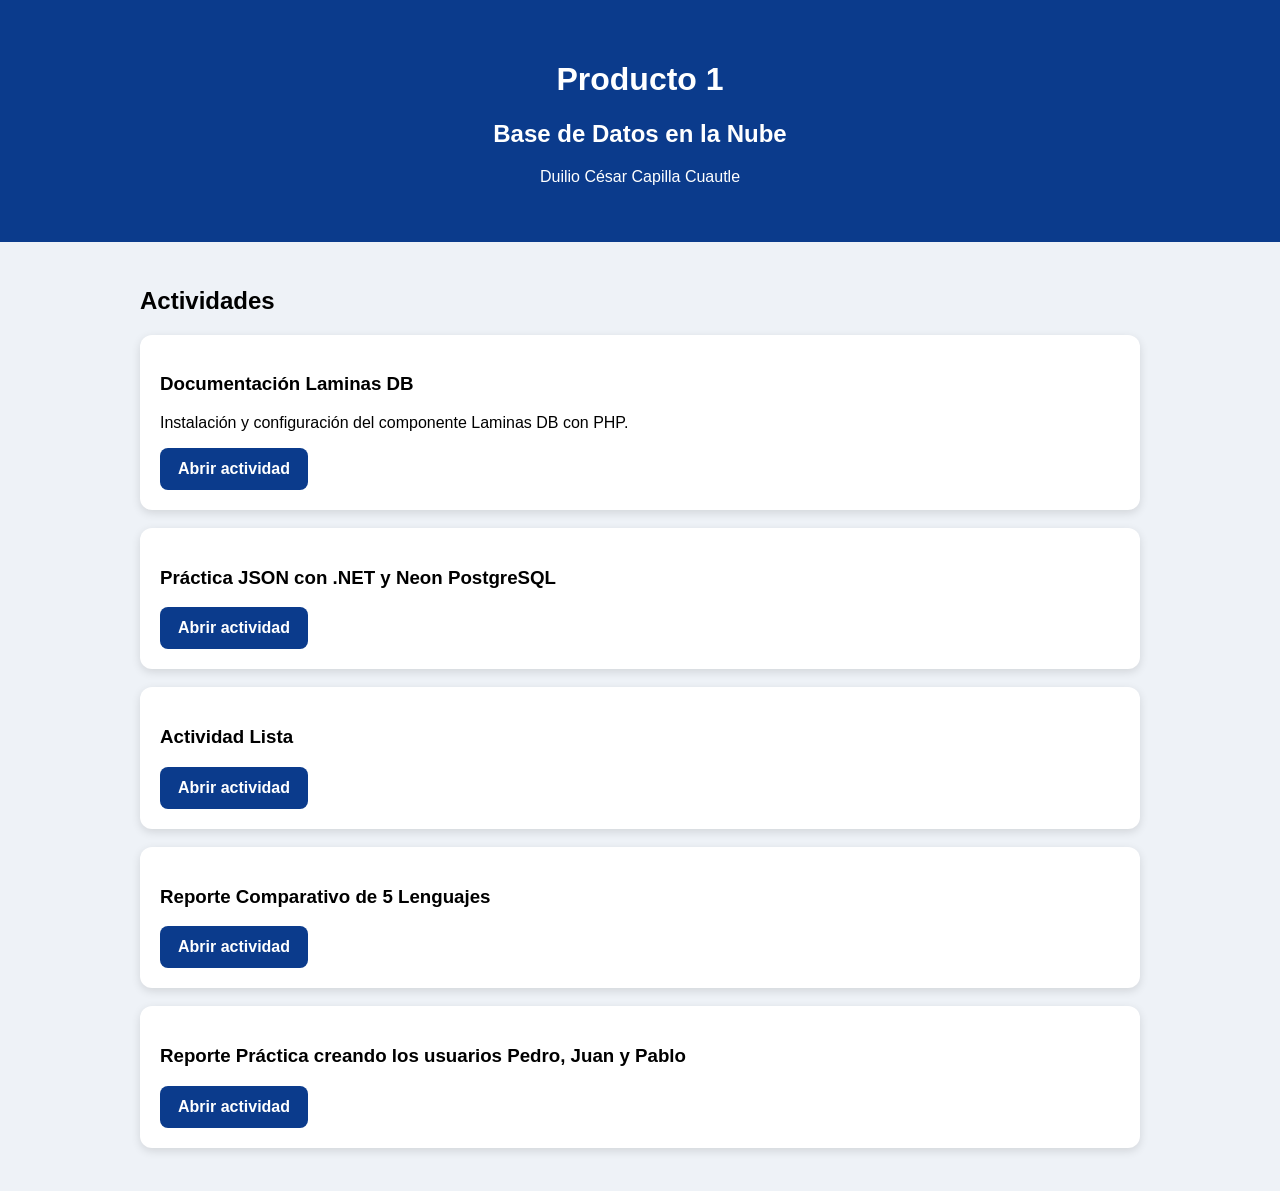
<file: index.html>
<!DOCTYPE html>
<html lang="es">
<head>
<meta charset="UTF-8">
<meta name="viewport" content="width=device-width,initial-scale=1.0">
<title>Producto 1 - BDN</title>
<style>
body{margin:0;font-family:Arial;background:#eef2f7}
header{background:#0b3b8c;color:white;padding:40px;text-align:center}
.container{max-width:1000px;margin:auto;padding:25px}
.card{background:white;padding:20px;margin:18px 0;border-radius:12px;box-shadow:0 3px 10px rgba(0,0,0,.12)}
.btn{display:inline-block;background:#0b3b8c;color:white;padding:12px 18px;text-decoration:none;border-radius:8px;font-weight:bold}
.btn:hover{background:#07285f}
</style>
</head>
<body>
<header>
<h1>Producto 1</h1>
<h2>Base de Datos en la Nube</h2>
<p>Duilio César Capilla Cuautle</p>
</header>
<div class="container">
<h2>Actividades</h2>
<div class="card">
    <h3>Documentación Laminas DB </h3>
    <p>Instalación y configuración del componente Laminas DB con PHP.</p>
    <a class="btn" href="DocumentacionLaminas/index.html">
        Abrir actividad
    </a>
</div>
        
        <div class="card">
            <h3>Práctica JSON con .NET y Neon PostgreSQL</h3>
            <a class="btn" href="PracticaJsonDuilio/PracticaJsonDuilio/index.html">Abrir actividad</a>
        </div>
        <div class="card">
            <h3>Actividad Lista</h3>
            <a class="btn" href="ActividadLista/ActividadLista/index.html">Abrir actividad</a>
        </div>
        <div class="card">
            <h3>Reporte Comparativo de 5 Lenguajes</h3>
            <a class="btn" href="reporte_5lenguajes/reporte_5lenguajes/index.html">Abrir actividad</a>
        </div>
<div class="card">
    <h3>Reporte Práctica creando los usuarios Pedro, Juan y Pablo</h3>
    <a class="btn" href="Reporte_Practica_Neon_Duilio.html">Abrir actividad</a>
</div>
</div>
</body>
</html>
</file>
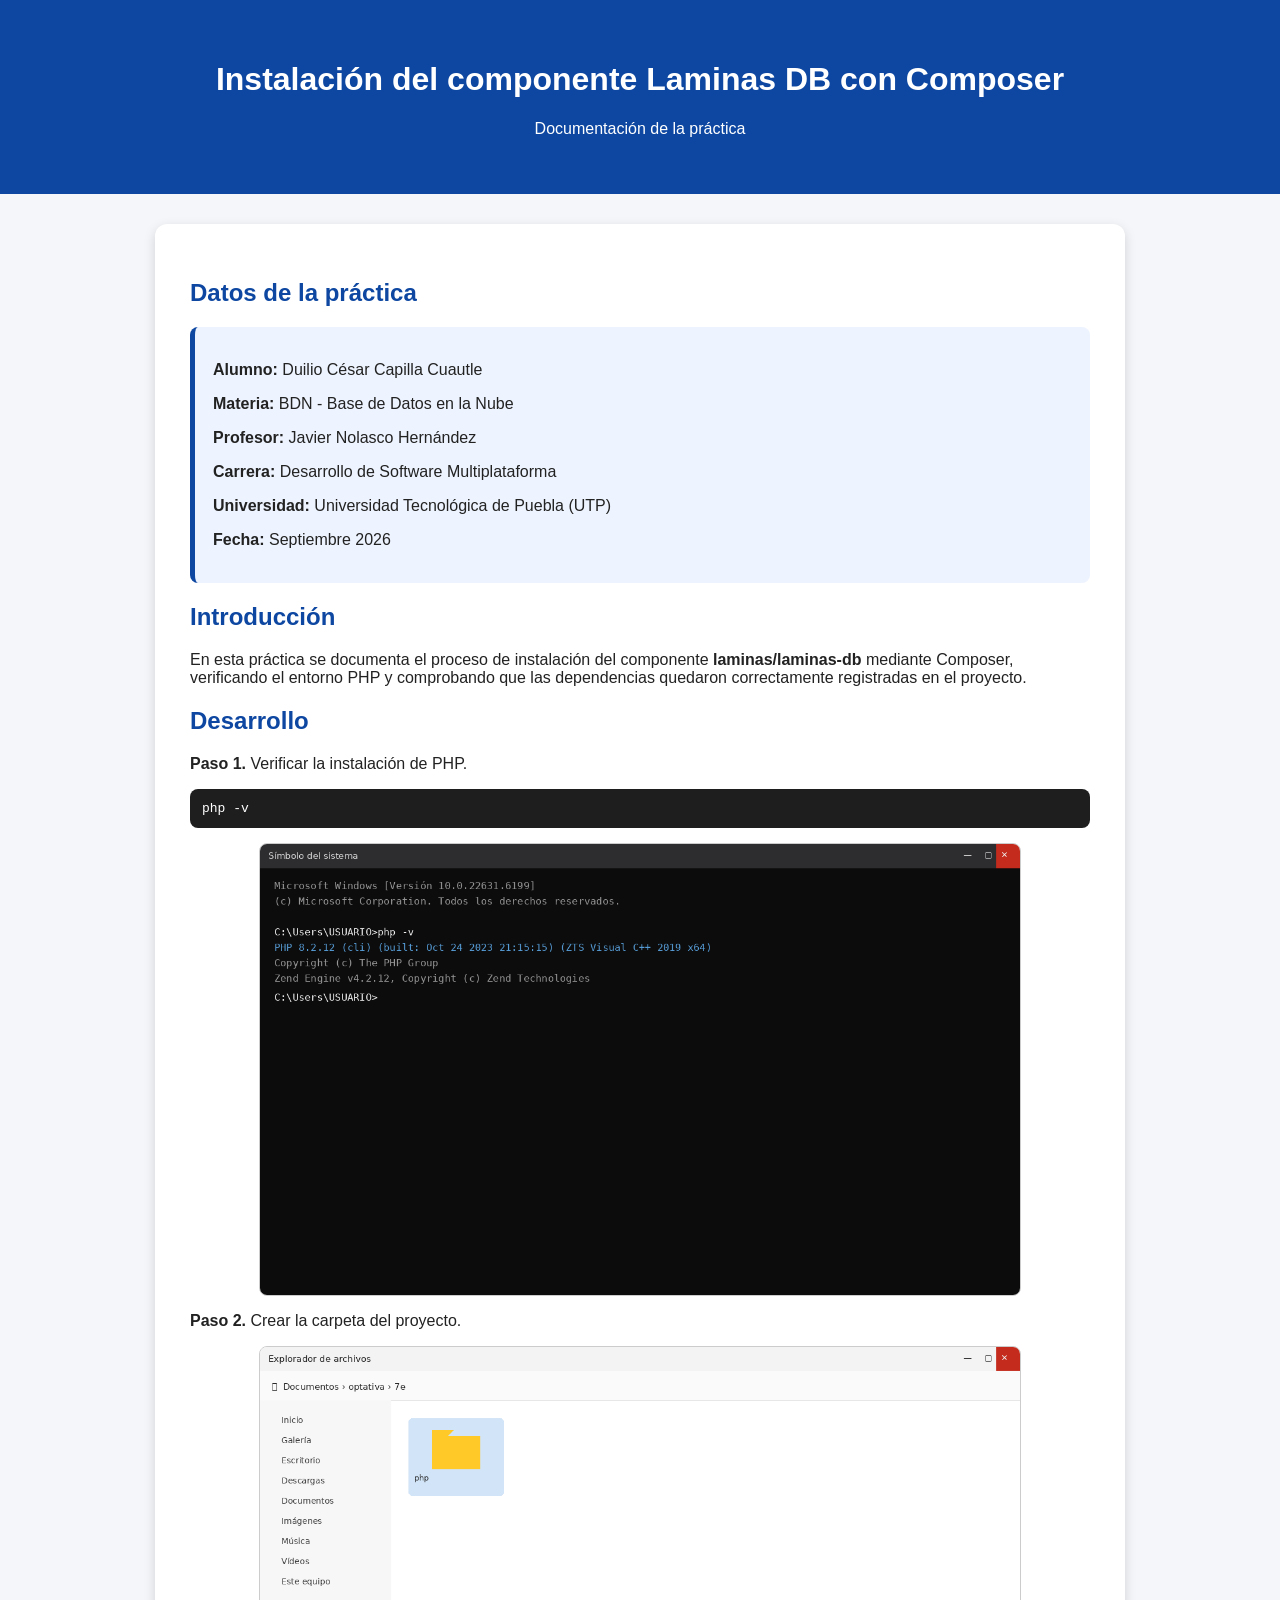
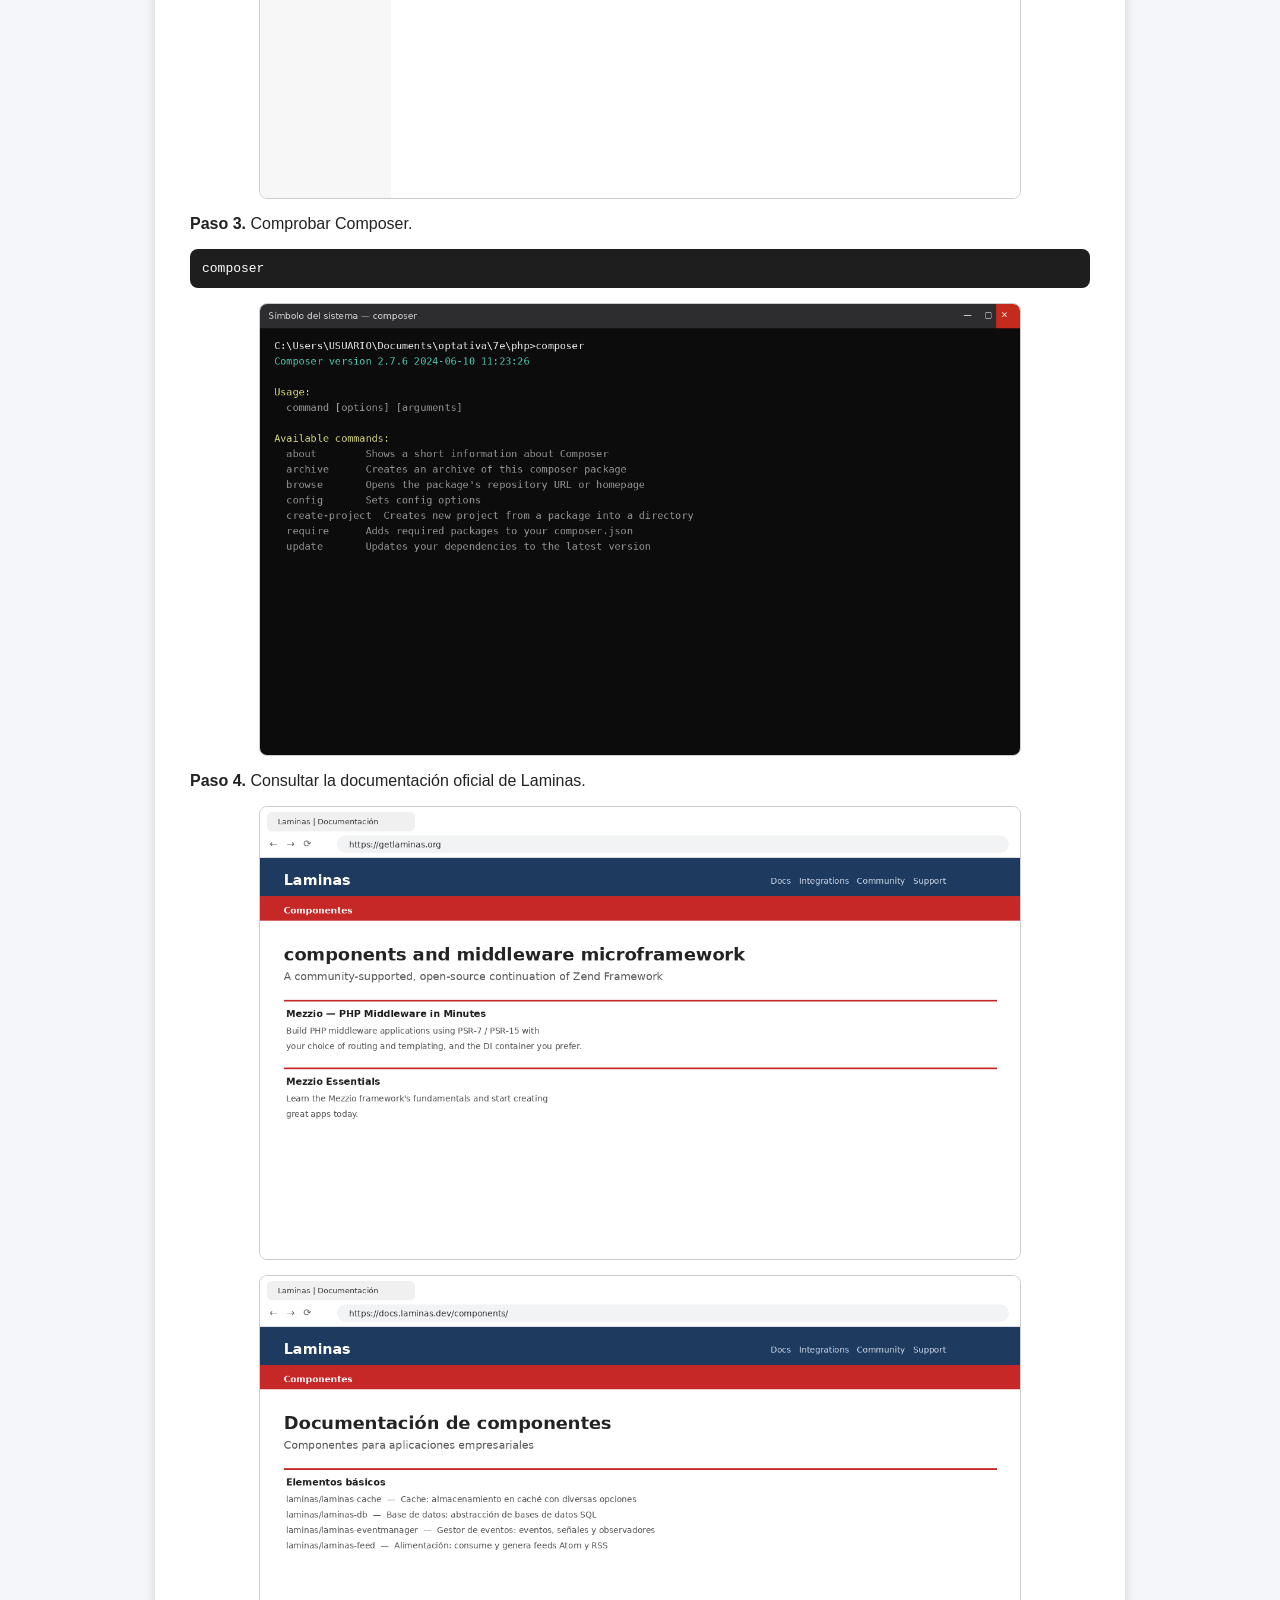
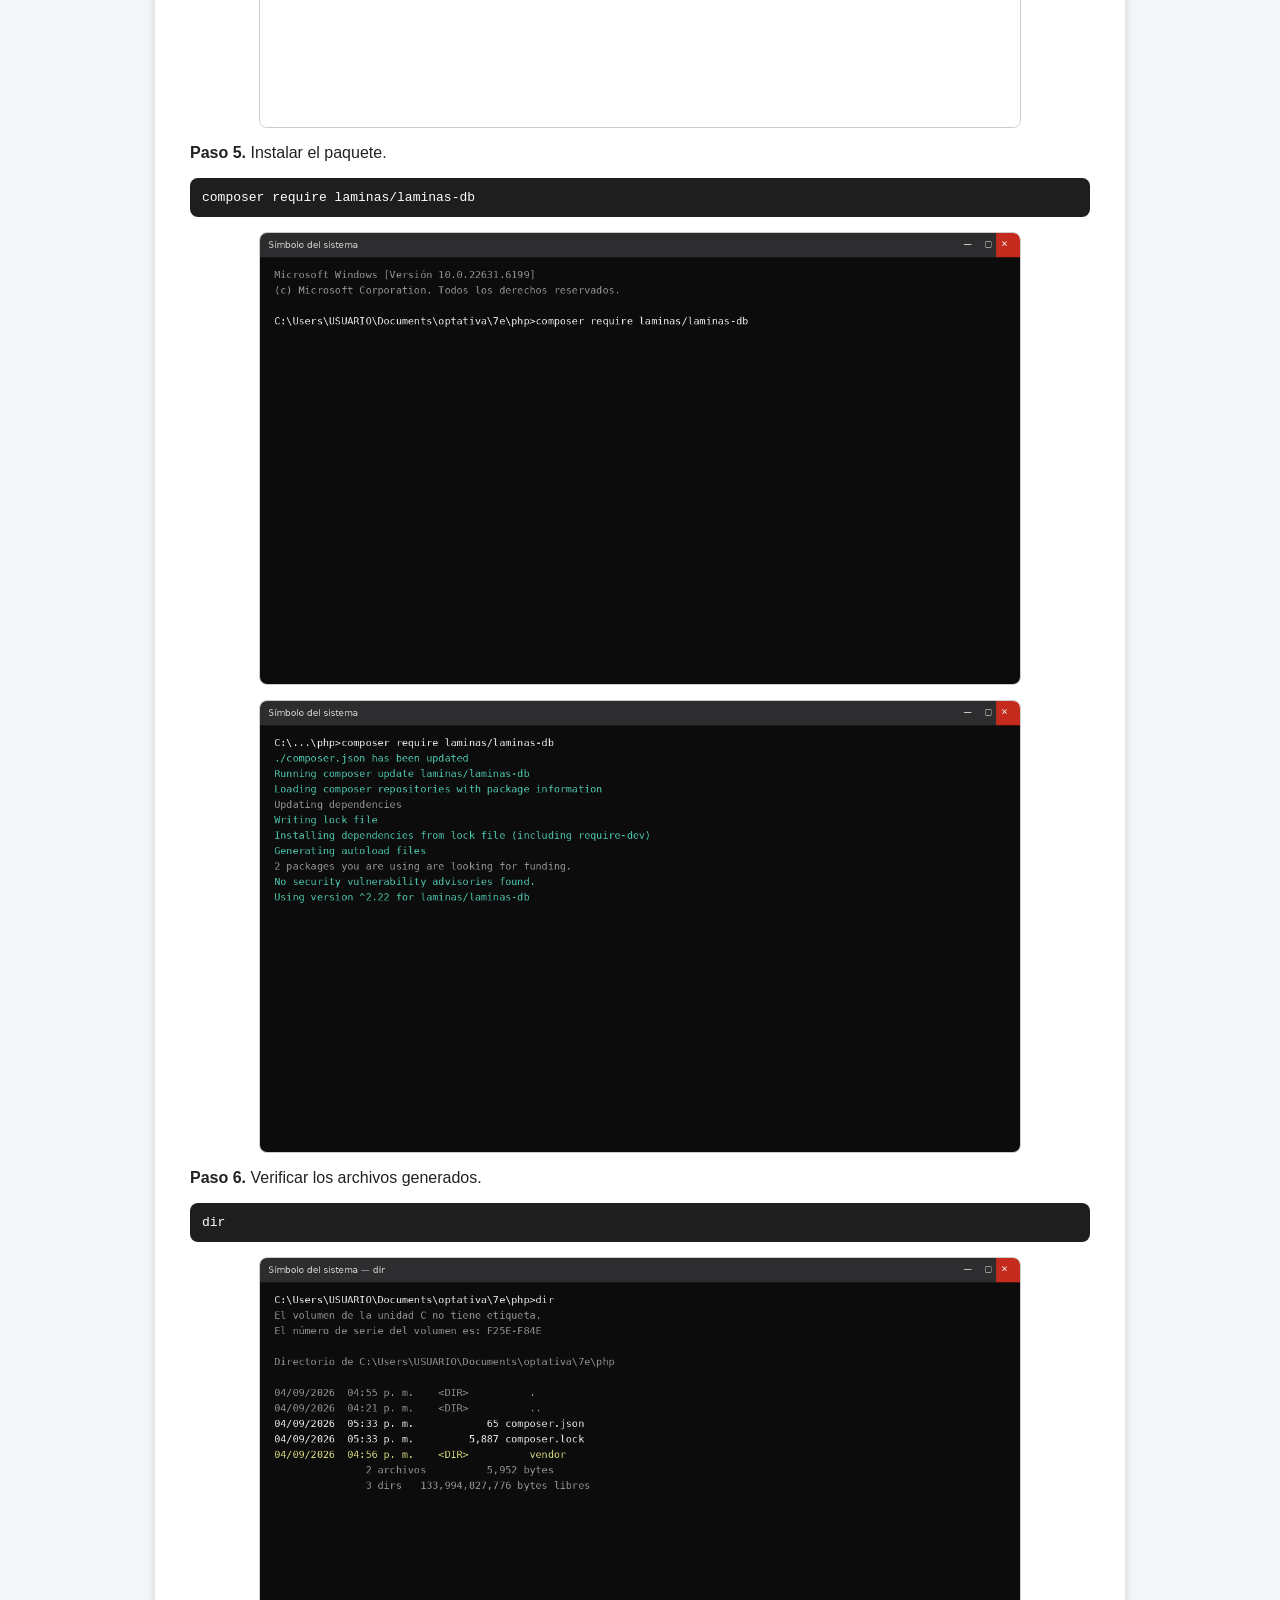
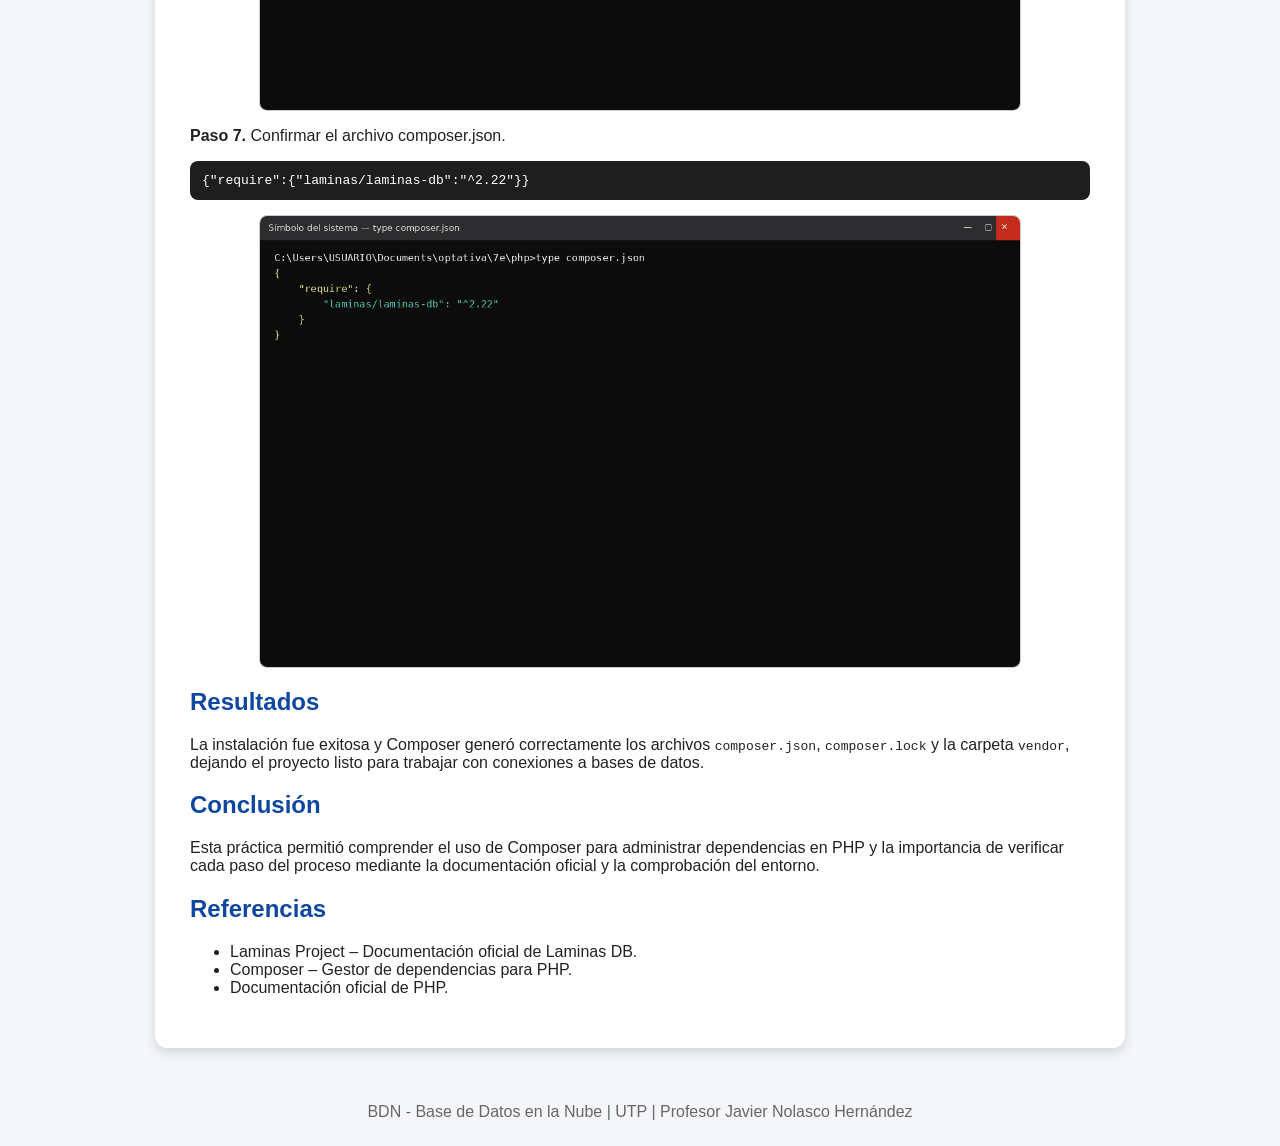
<file: DocumentacionLaminas/index.html>
<!DOCTYPE html><html lang='es'><head><meta charset='UTF-8'><meta name='viewport' content='width=device-width,initial-scale=1'><title>Documentación Laminas DB</title><style>
body{font-family:Arial,sans-serif;background:#f4f6f9;margin:0;color:#222}
header{background:#0d47a1;color:#fff;padding:40px 20px;text-align:center}
.portada{max-width:900px;margin:30px auto;background:#fff;padding:35px;border-radius:12px;box-shadow:0 4px 12px rgba(0,0,0,.15)}
h1,h2{color:#0d47a1}header h1{color:#fff}
.datos{background:#eef4ff;border-left:5px solid #0d47a1;padding:18px;border-radius:8px;margin:20px 0}
img{width:100%;max-width:760px;border:1px solid #ccc;border-radius:8px;display:block;margin:15px auto}
pre{background:#1e1e1e;color:#fff;padding:12px;border-radius:8px;overflow:auto}
footer{text-align:center;color:#666;padding:25px}
</style></head><body>
<header><h1>Instalación del componente Laminas DB con Composer</h1><p>Documentación de la práctica</p></header>
<div class='portada'>
<h2>Datos de la práctica</h2>
<div class='datos'>
<p><b>Alumno:</b> Duilio César Capilla Cuautle</p>
<p><b>Materia:</b> BDN - Base de Datos en la Nube</p>
<p><b>Profesor:</b> Javier Nolasco Hernández</p>
<p><b>Carrera:</b> Desarrollo de Software Multiplataforma</p>
<p><b>Universidad:</b> Universidad Tecnológica de Puebla (UTP)</p>
<p><b>Fecha:</b> Septiembre 2026</p>
</div>
<h2>Introducción</h2>
<p>En esta práctica se documenta el proceso de instalación del componente <b>laminas/laminas-db</b> mediante Composer, verificando el entorno PHP y comprobando que las dependencias quedaron correctamente registradas en el proyecto.</p>
<h2>Desarrollo</h2>
<p><b>Paso 1.</b> Verificar la instalación de PHP.</p><pre>php -v</pre><img src='01_php_version.png'>
<p><b>Paso 2.</b> Crear la carpeta del proyecto.</p><img src='02_crear_carpeta.png'>
<p><b>Paso 3.</b> Comprobar Composer.</p><pre>composer</pre><img src='03_composer_help.png'>
<p><b>Paso 4.</b> Consultar la documentación oficial de Laminas.</p><img src='04_sitio_laminas.png'><img src='05_docs_componentes.png'>
<p><b>Paso 5.</b> Instalar el paquete.</p><pre>composer require laminas/laminas-db</pre><img src='06_composer_require.png'><img src='07_composer_output.png'>
<p><b>Paso 6.</b> Verificar los archivos generados.</p><pre>dir</pre><img src='08_dir.png'>
<p><b>Paso 7.</b> Confirmar el archivo composer.json.</p><pre>{"require":{"laminas/laminas-db":"^2.22"}}</pre><img src='09_composer_json.png'>
<h2>Resultados</h2>
<p>La instalación fue exitosa y Composer generó correctamente los archivos <code>composer.json</code>, <code>composer.lock</code> y la carpeta <code>vendor</code>, dejando el proyecto listo para trabajar con conexiones a bases de datos.</p>
<h2>Conclusión</h2>
<p>Esta práctica permitió comprender el uso de Composer para administrar dependencias en PHP y la importancia de verificar cada paso del proceso mediante la documentación oficial y la comprobación del entorno.</p>
<h2>Referencias</h2>
<ul><li>Laminas Project – Documentación oficial de Laminas DB.</li><li>Composer – Gestor de dependencias para PHP.</li><li>Documentación oficial de PHP.</li></ul>
</div><footer>BDN - Base de Datos en la Nube | UTP | Profesor Javier Nolasco Hernández</footer></body></html>
</file>
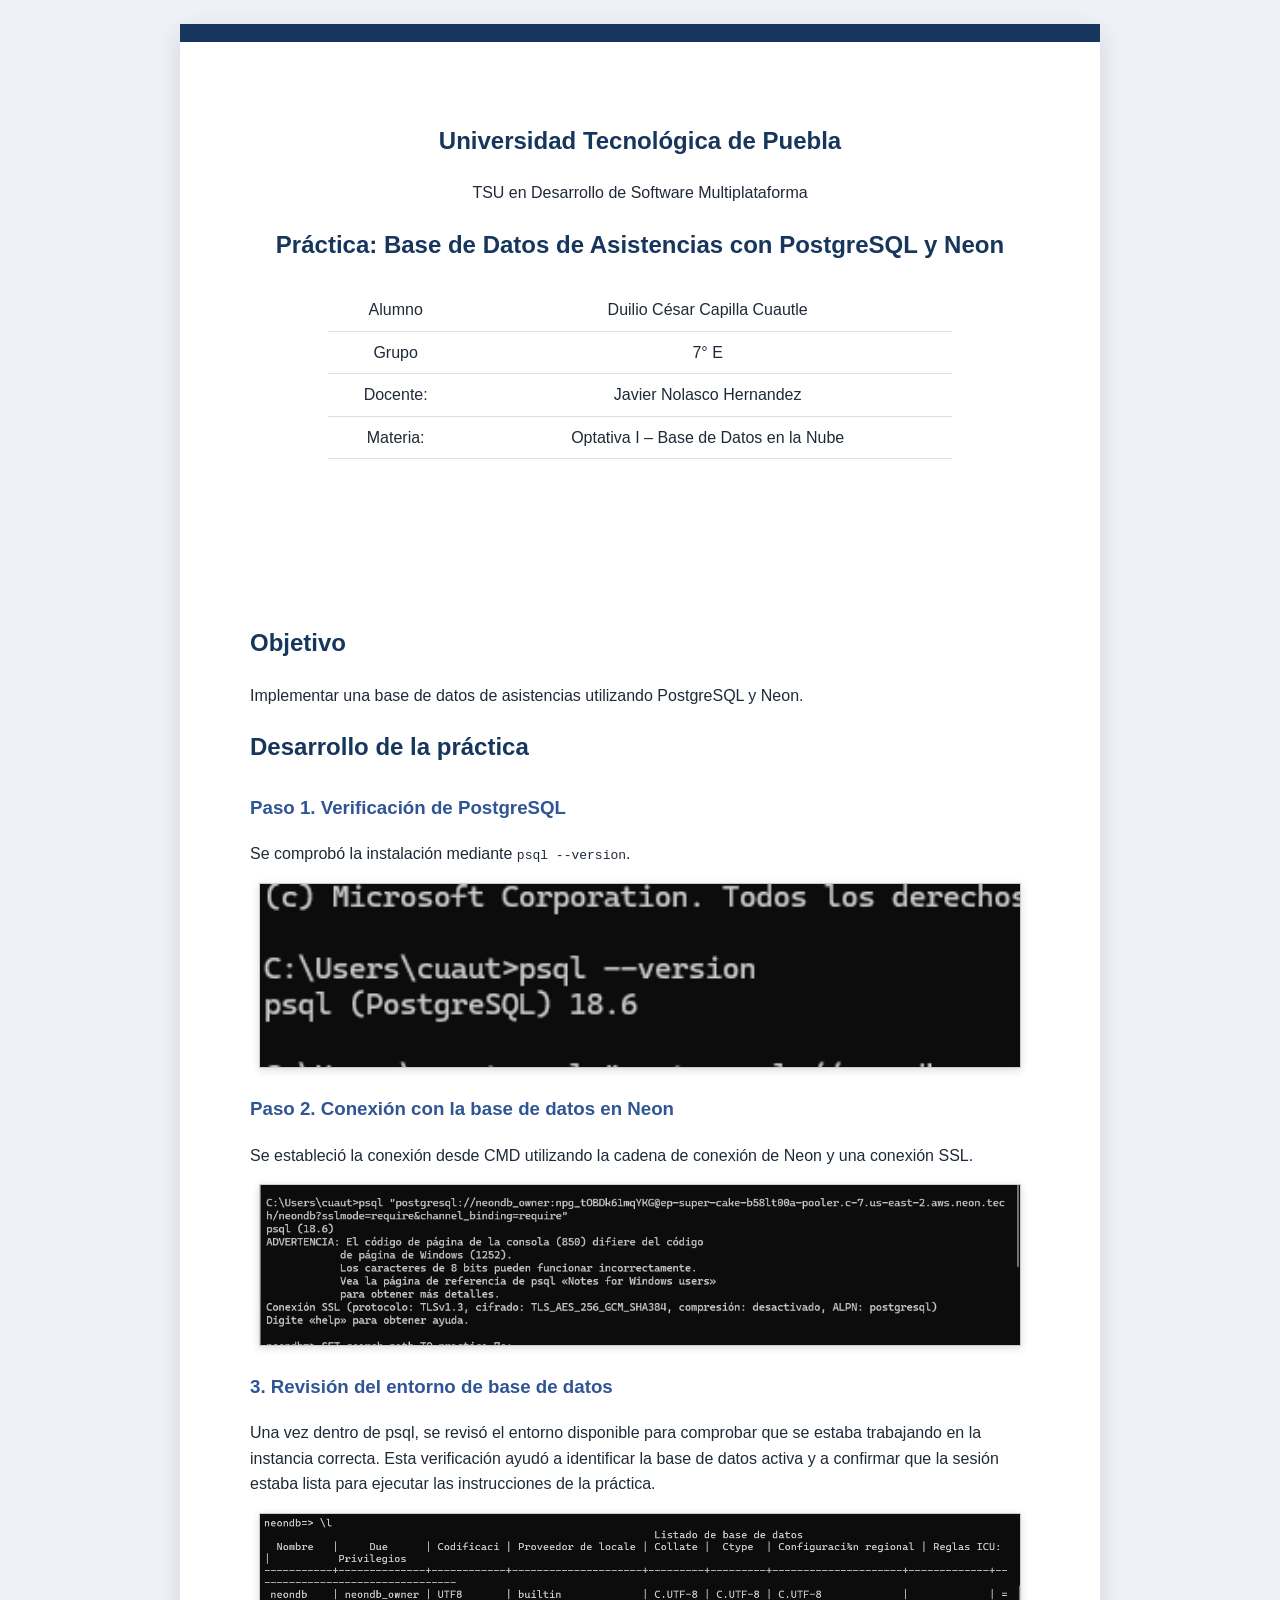
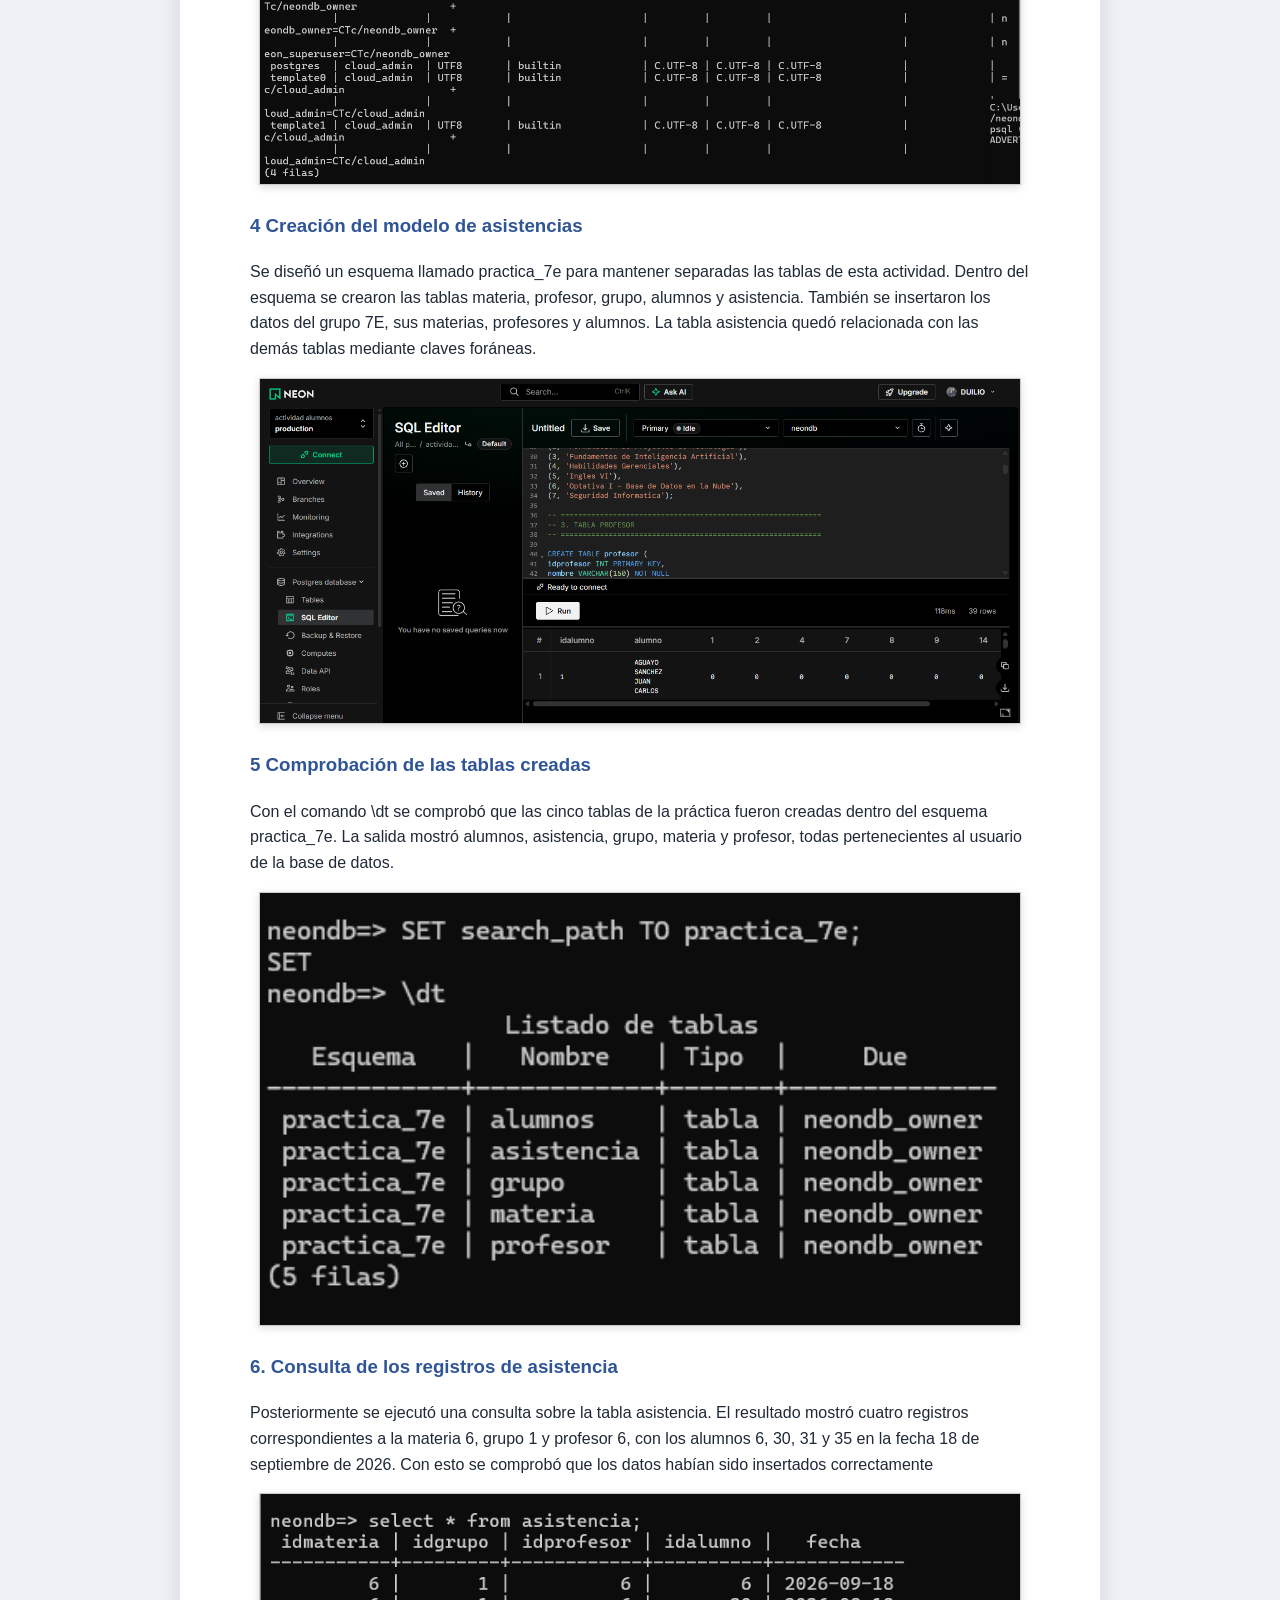
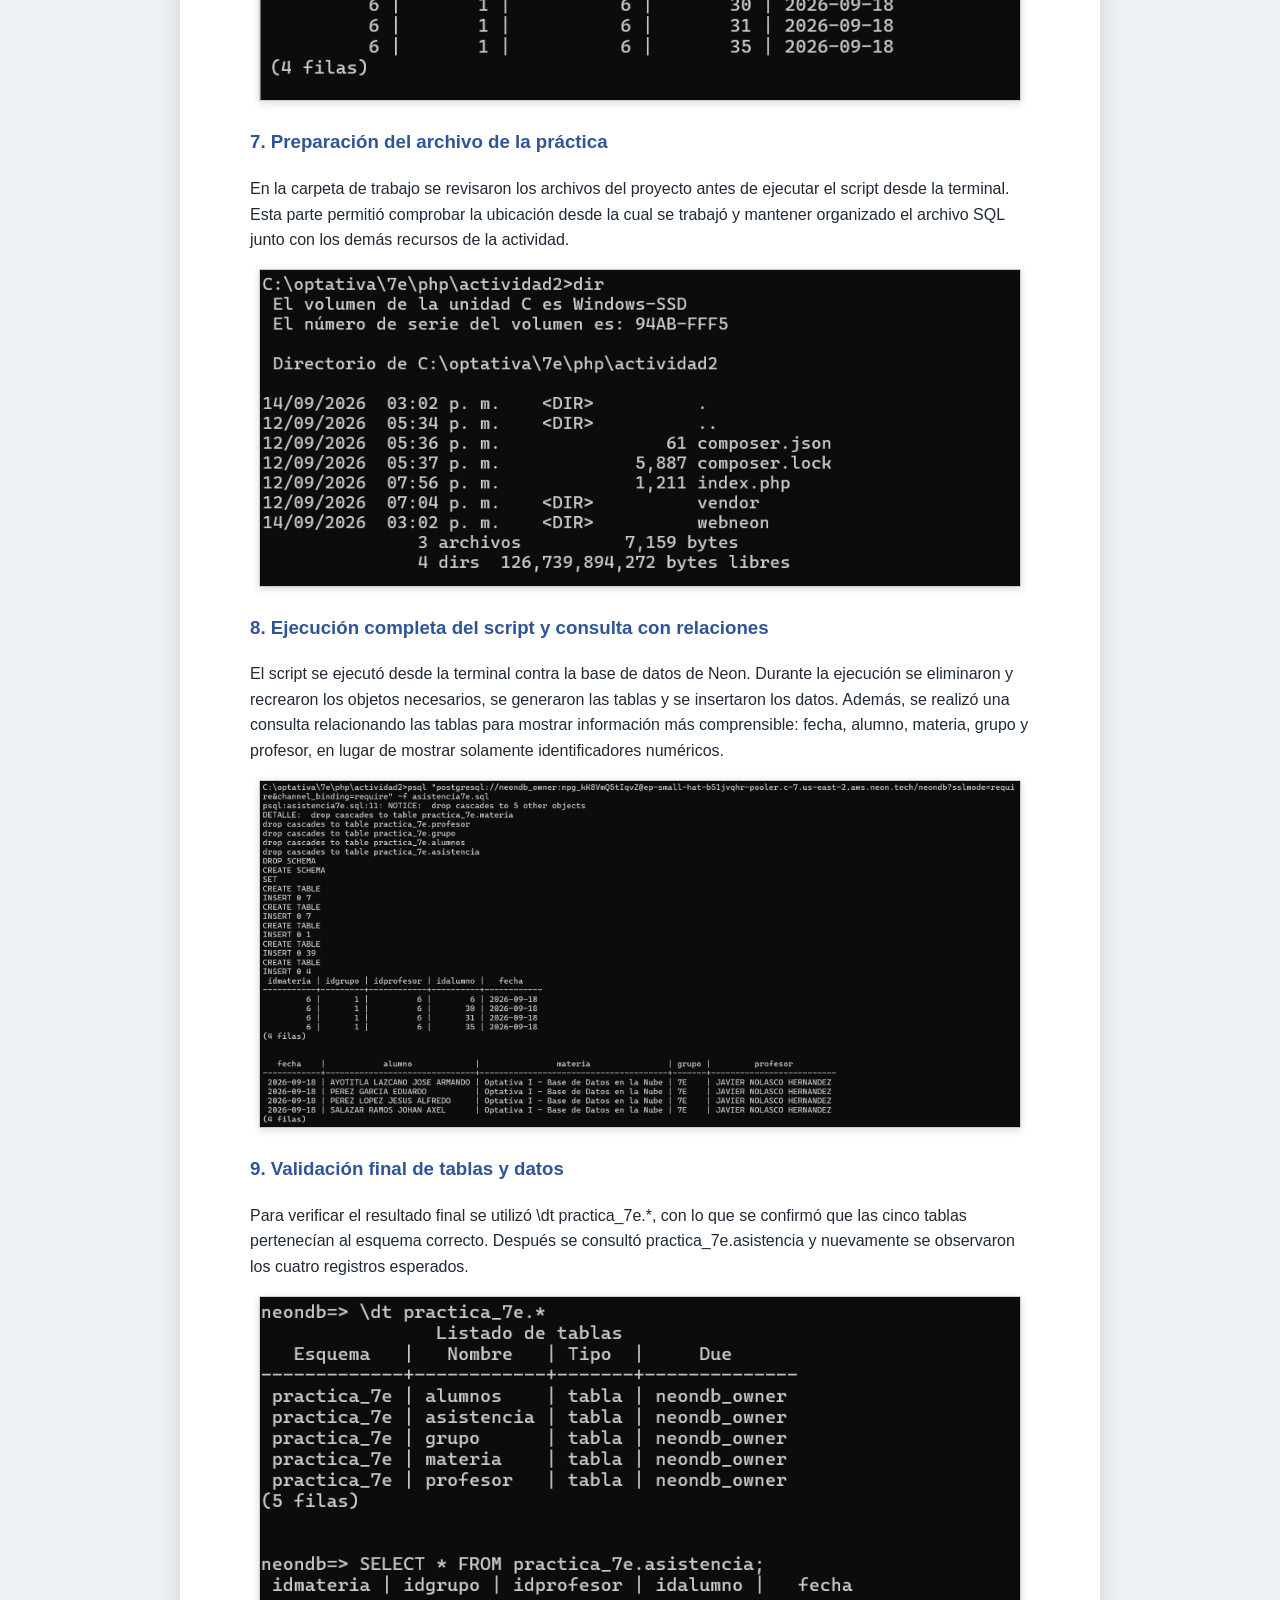
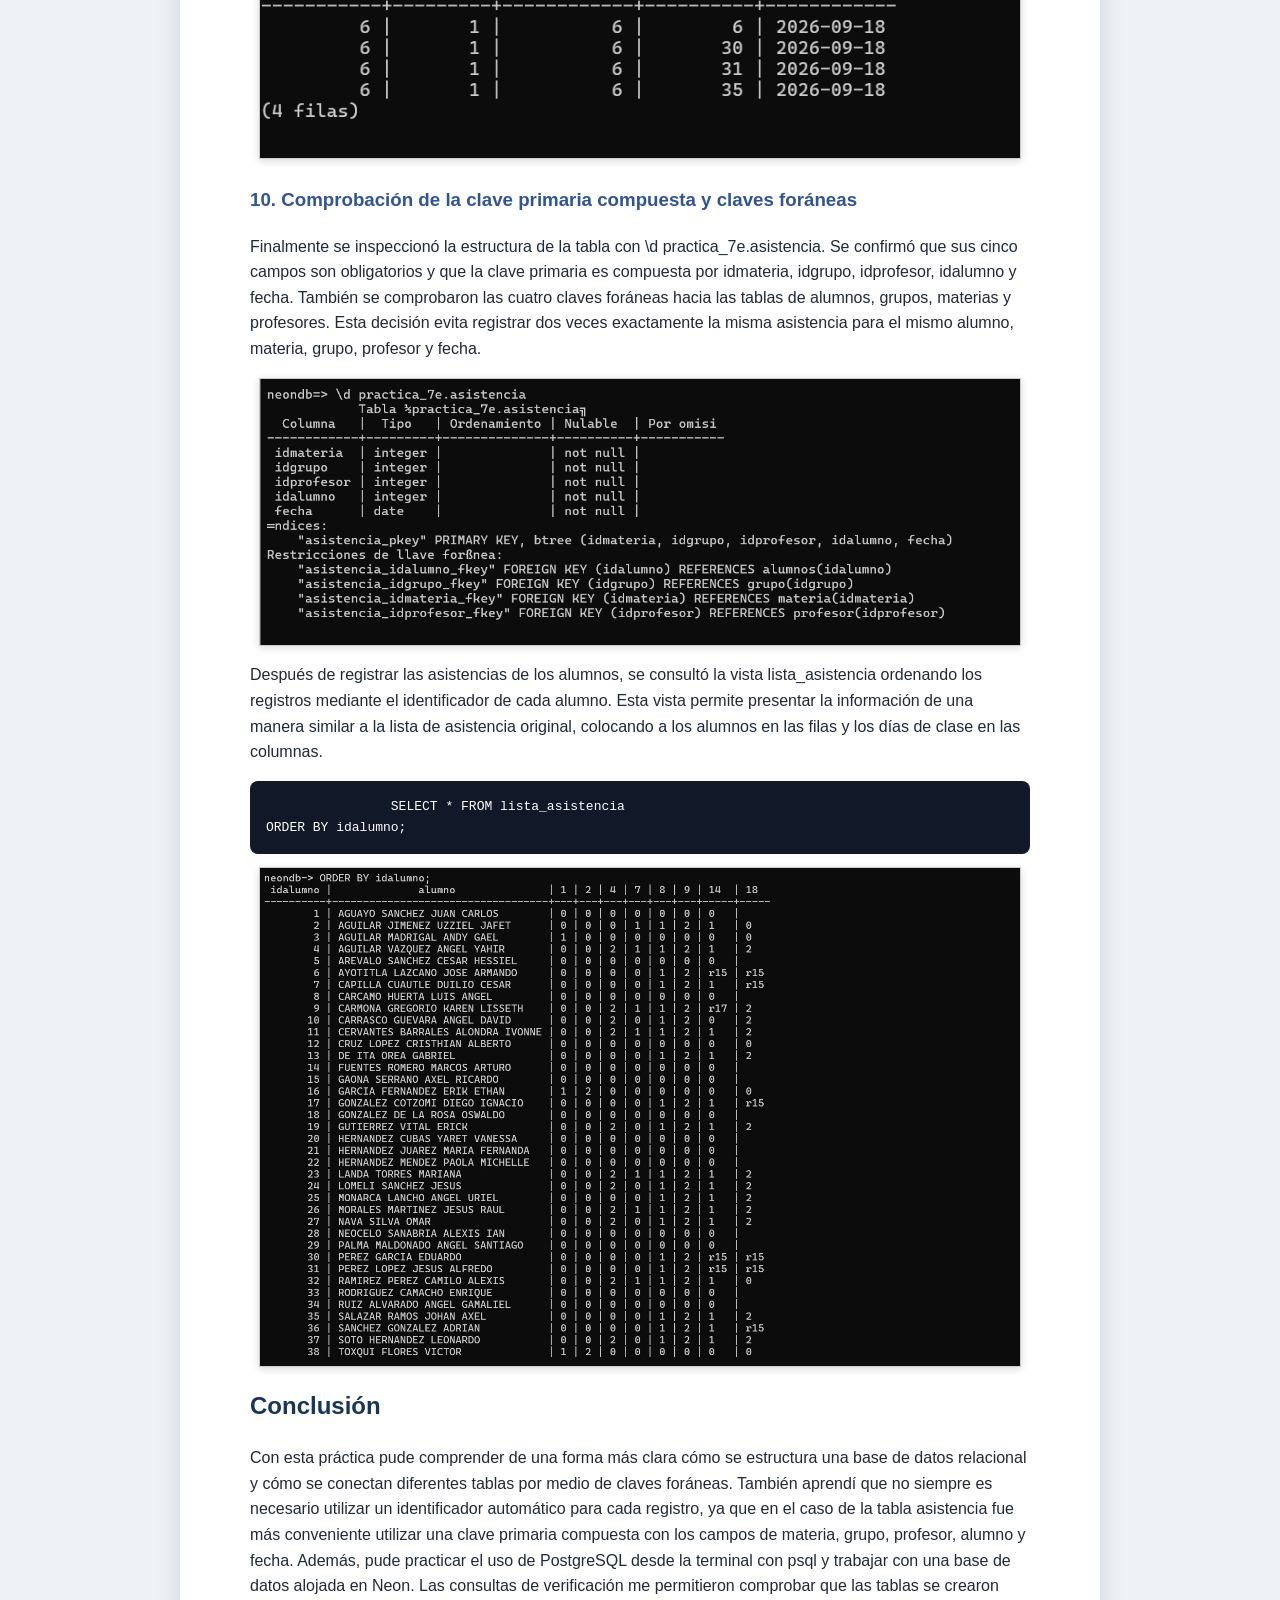
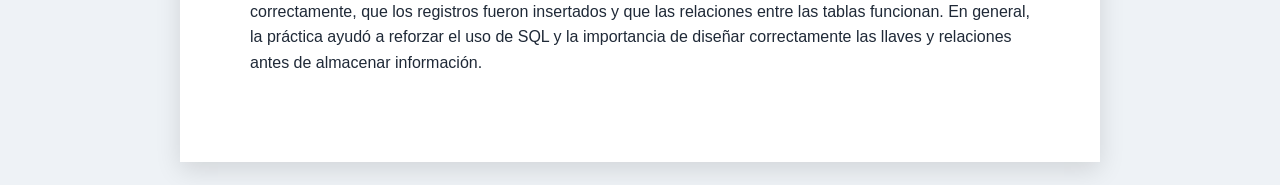
<file: ActividadLista/ActividadLista/index.html>
<!DOCTYPE html>
<html lang="es">

<head>
    <meta charset="UTF-8">
    <meta name="viewport" content="width=device-width, initial-scale=1.0">
    <title>Reporte Práctica PostgreSQL y Neon</title>
    <link rel="stylesheet" href="styles.css">
</head>

<body>
    <main class="documento">
        <section class="portada">
            <h1>Universidad Tecnológica de Puebla</h1>
            <p>TSU en Desarrollo de Software Multiplataforma</p>
            <h2>Práctica: Base de Datos de Asistencias con PostgreSQL y Neon</h2>
            <table class="datos">
                <tr>
                    <td>Alumno</td>
                    <td>Duilio César Capilla Cuautle</td>
                </tr>
                <tr>
                    <td>Grupo</td>
                    <td>7° E</td>
                </tr>
                <tr>
                    <td>Docente:</td>
                    <td>Javier Nolasco Hernandez</td>
                </tr>
                <tr> 
<td>Materia:</td>
                    <td>Optativa I – Base de Datos en la Nube</td>

                </tr>
            </table>
        </section>

        <section class="pagina">
            <h2>Objetivo</h2>
            <p>Implementar una base de datos de asistencias utilizando PostgreSQL y Neon.</p>

            <h2>Desarrollo de la práctica</h2>

            <!-- PASO 1 -->
            <div class="paso">
                <h3>Paso 1. Verificación de PostgreSQL</h3>
                <p>Se comprobó la instalación mediante <code>psql --version</code>.</p>
                <img src="img/paso1.png">
            </div>

            <!-- PASO 2 -->
            <div class="paso">
                <h3>Paso 2. Conexión con la base de datos en Neon</h3>
                <p>Se estableció la conexión desde CMD utilizando la cadena de conexión de Neon y una conexión SSL.</p>
                <img src="img/paso2.png">
            </div>

            <!-- PASOS 3-10 -->
            <div class="paso">
                <h3>3. Revisión del entorno de base de datos</h3>
                <p>Una vez dentro de psql, se revisó el entorno disponible para comprobar que se estaba trabajando en la instancia correcta. Esta verificación ayudó a identificar la base de datos activa y a confirmar que la sesión estaba lista para ejecutar las instrucciones de la práctica.</p>
                <img src="img/3.png">
            </div>
            <div class="paso">
                <h3> 4 Creación del modelo de asistencias</h3>
                <p>Se diseñó un esquema llamado practica_7e para mantener separadas las tablas de esta actividad. Dentro del esquema se crearon las tablas materia, profesor, grupo, alumnos y asistencia. También se insertaron los datos del grupo 7E, sus materias, profesores y alumnos. La tabla asistencia quedó relacionada con las demás tablas mediante claves foráneas.</p>
                <img src="img/paso4.png">
            </div>
            <div class="paso">
                <h3> 5 Comprobación de las tablas creadas</h3>
                <p>Con el comando \dt se comprobó que las cinco tablas de la práctica fueron creadas dentro del esquema practica_7e. La salida mostró alumnos, asistencia, grupo, materia y profesor, todas pertenecientes al usuario de la base de datos.</p>
                <img src="img/paso5.png">
            </div>
            <div class="paso">
                <h3>6. Consulta de los registros de asistencia</h3>
                <p>Posteriormente se ejecutó una consulta sobre la tabla asistencia. El resultado mostró cuatro registros correspondientes a la materia 6, grupo 1 y profesor 6, con los alumnos 6, 30, 31 y 35 en la fecha 18 de septiembre de 2026. Con esto se comprobó que los datos habían sido insertados correctamente</p>
                <img src="img/paso6.png">
            </div>
            <div class="paso">
                <h3>7. Preparación del archivo de la práctica</h3>
                <p>En la carpeta de trabajo se revisaron los archivos del proyecto antes de ejecutar el script desde la terminal. Esta parte permitió comprobar la ubicación desde la cual se trabajó y mantener organizado el archivo SQL junto con los demás recursos de la actividad.
</p>
                <img src="img/paso7.png">
            </div>
            <div class="paso">
                <h3>8. Ejecución completa del script y consulta con relaciones</h3>
                <p>El script se ejecutó desde la terminal contra la base de datos de Neon. Durante la ejecución se eliminaron y recrearon los objetos necesarios, se generaron las tablas y se insertaron los datos. Además, se realizó una consulta relacionando las tablas para mostrar información más comprensible: fecha, alumno, materia, grupo y profesor, en lugar de mostrar solamente identificadores numéricos.</p>
                <img src="img/paso8.png">
            </div>
            <div class="paso">
                <h3>9. Validación final de tablas y datos

</h3>
                <p>Para verificar el resultado final se utilizó \dt practica_7e.*, con lo que se confirmó que las cinco tablas pertenecían al esquema correcto. Después se consultó practica_7e.asistencia y nuevamente se observaron los cuatro registros esperados.</p>
                <img src="img/paso9.png">
            </div>
            <div class="paso">
                <h3>10. Comprobación de la clave primaria compuesta y claves foráneas
</h3>
                <p>Finalmente se inspeccionó la estructura de la tabla con \d practica_7e.asistencia. Se confirmó que sus cinco campos son obligatorios y que la clave primaria es compuesta por idmateria, idgrupo, idprofesor, idalumno y fecha. También se comprobaron las cuatro claves foráneas hacia las tablas de alumnos, grupos, materias y profesores. Esta decisión evita registrar dos veces exactamente la misma asistencia para el mismo alumno, materia, grupo, profesor y fecha.</p>
                <img src="img/paso10.png">
                <p>Después de registrar las asistencias de los alumnos, se consultó la vista lista_asistencia ordenando los registros mediante el identificador de cada alumno. Esta vista permite presentar la información de una manera similar a la lista de asistencia original, colocando a los alumnos en las filas y los días de clase en las columnas.</p>
            <pre>
                SELECT * FROM lista_asistencia
ORDER BY idalumno;</pre>
            <img src="img/listaa.png">
            <h2>Conclusión</h2>
            <p>Con esta práctica pude comprender de una forma más clara cómo se estructura una base de datos relacional y cómo se conectan diferentes tablas por medio de claves foráneas. También aprendí que no siempre es necesario utilizar un identificador automático para cada registro, ya que en el caso de la tabla asistencia fue más conveniente utilizar una clave primaria compuesta con los campos de materia, grupo, profesor, alumno y fecha.

Además, pude practicar el uso de PostgreSQL desde la terminal con psql y trabajar con una base de datos alojada en Neon. Las consultas de verificación me permitieron comprobar que las tablas se crearon correctamente, que los registros fueron insertados y que las relaciones entre las tablas funcionan. En general, la práctica ayudó a reforzar el uso de SQL y la importancia de diseñar correctamente las llaves y relaciones antes de almacenar información.</p>
        </section>
    </main>
</body>

</html>
</file>
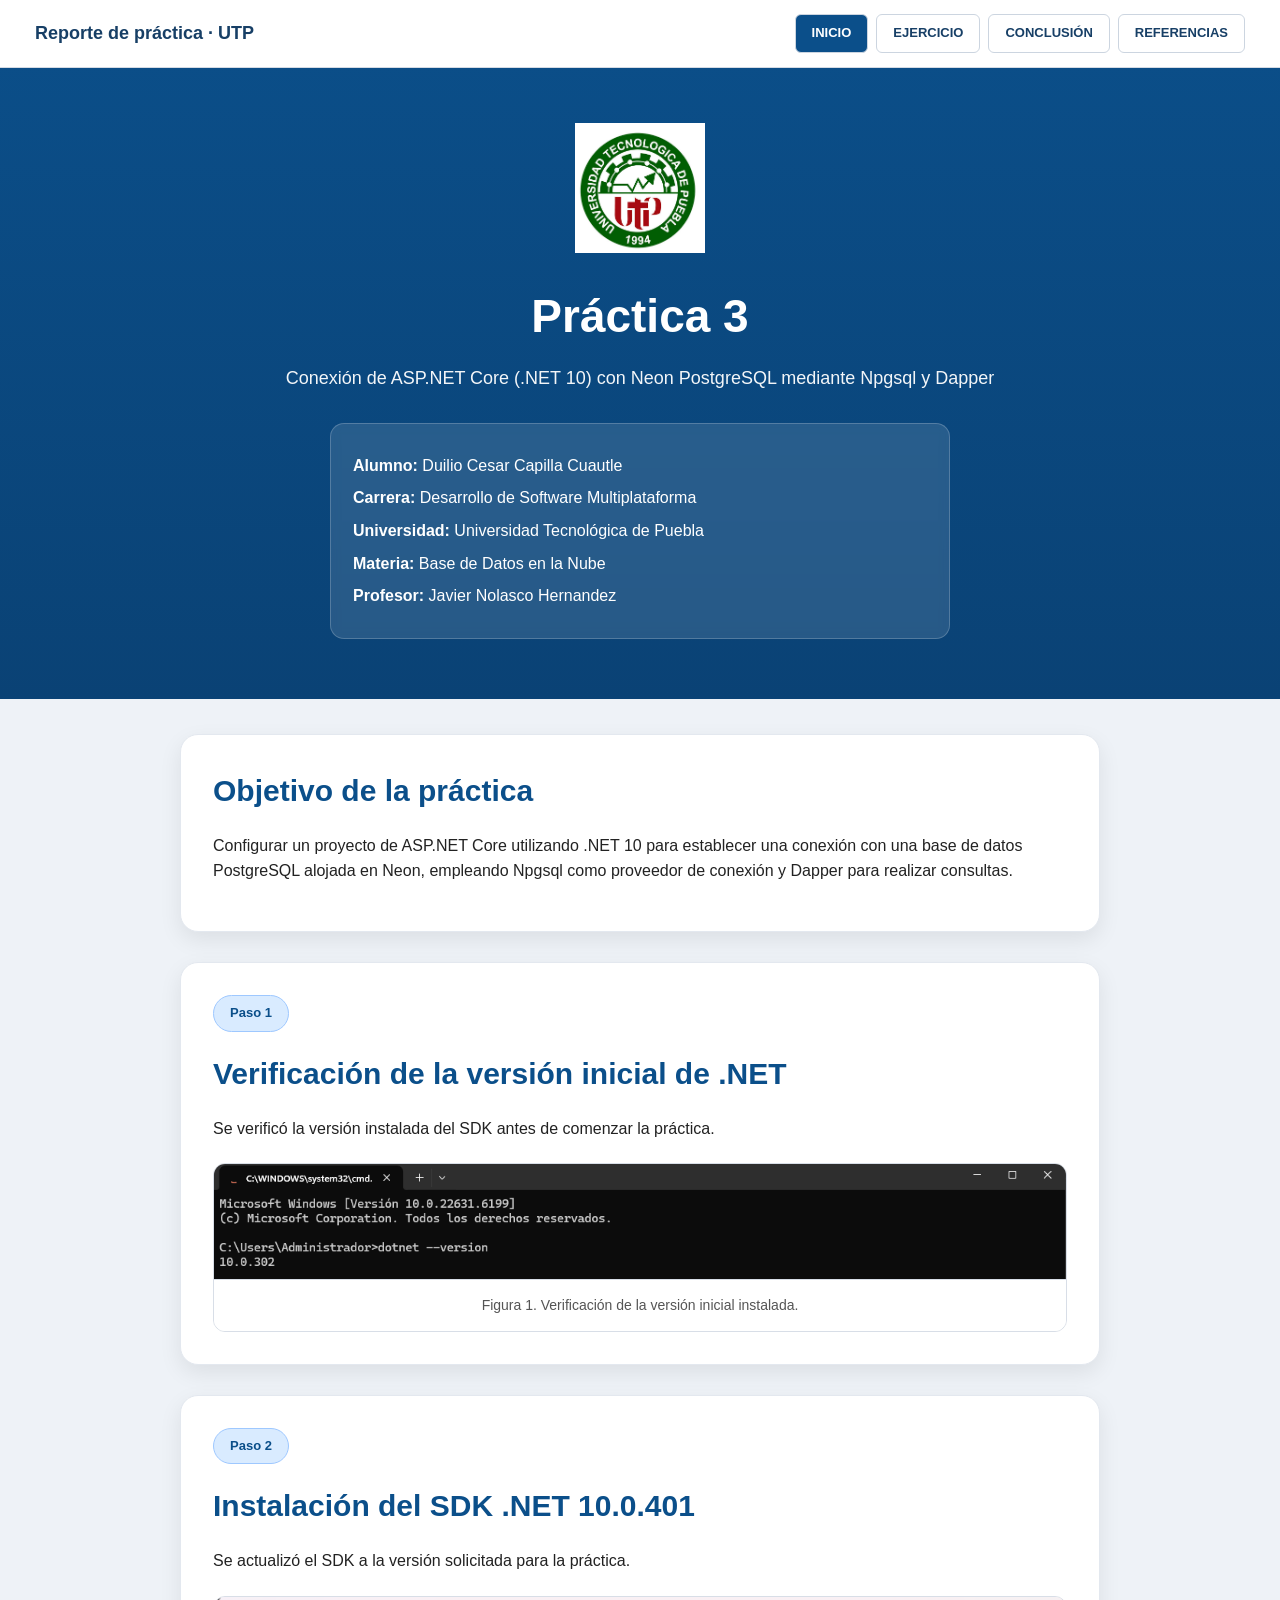
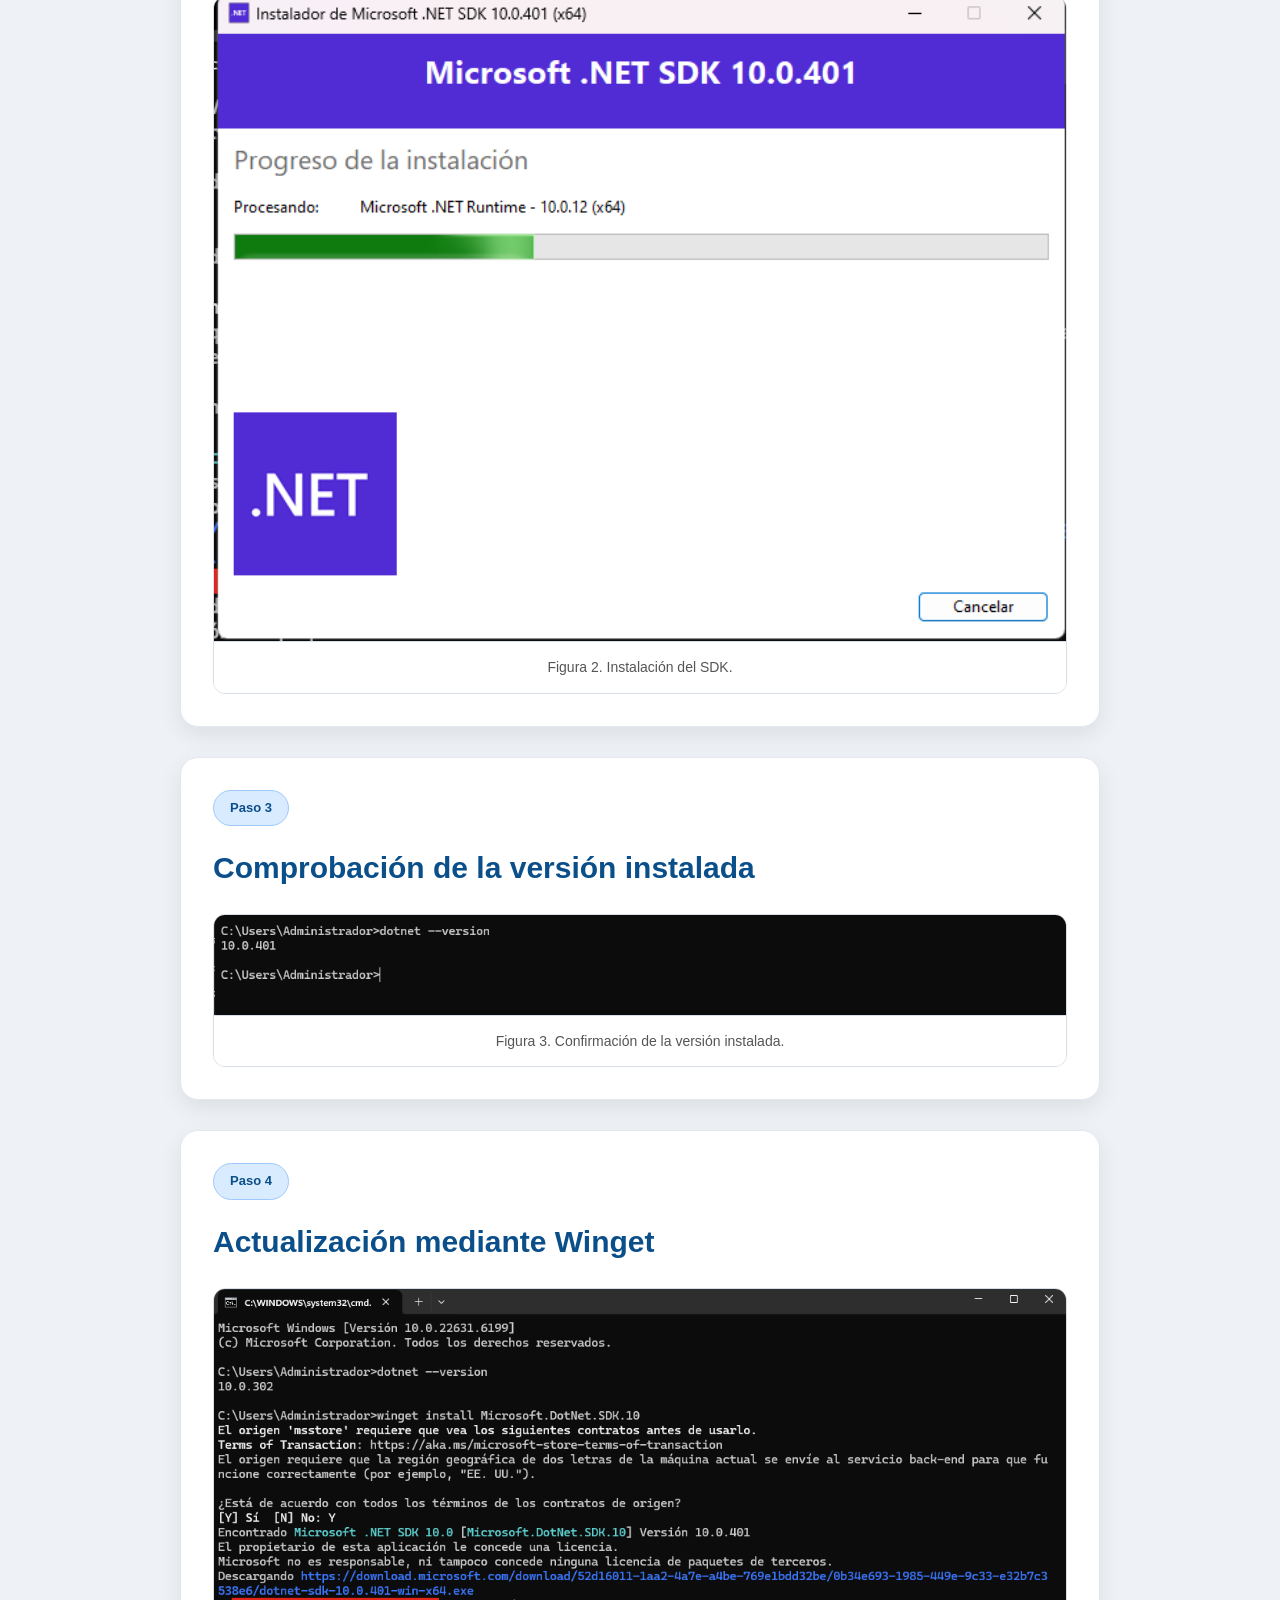
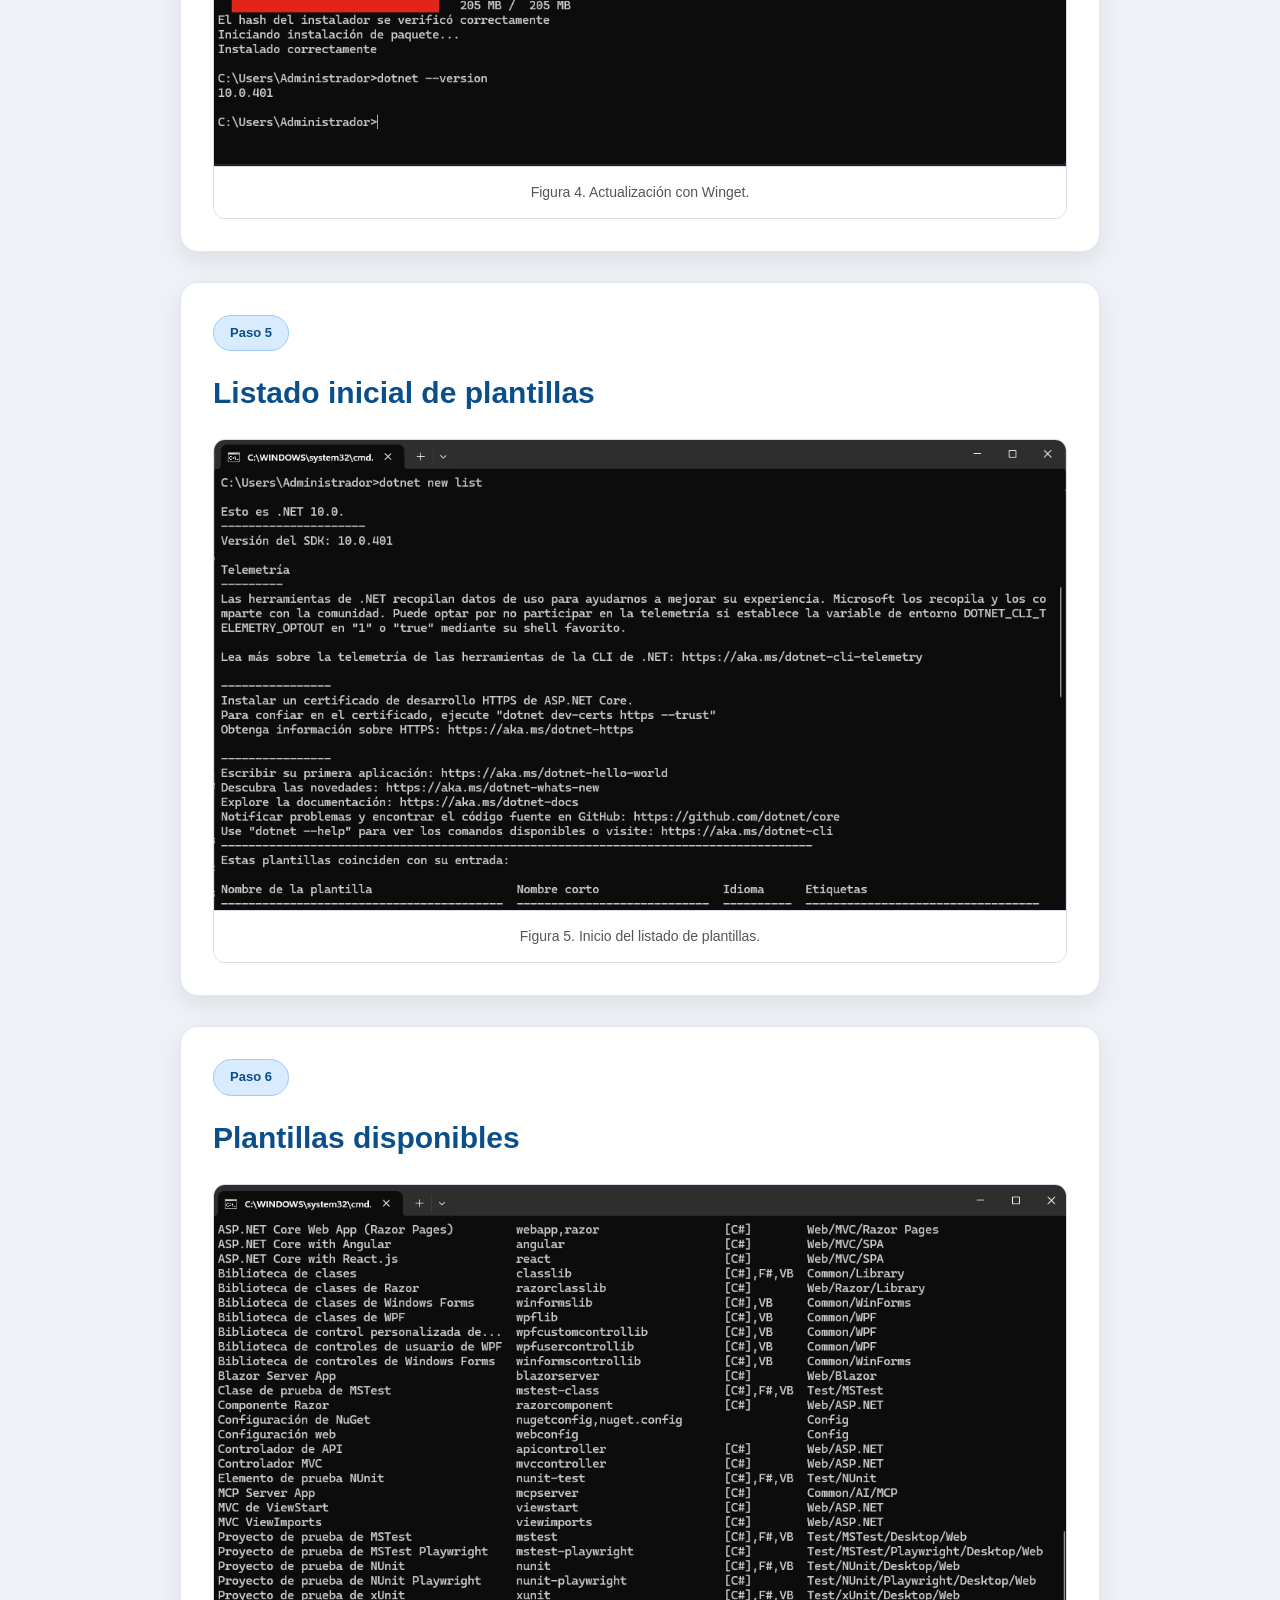
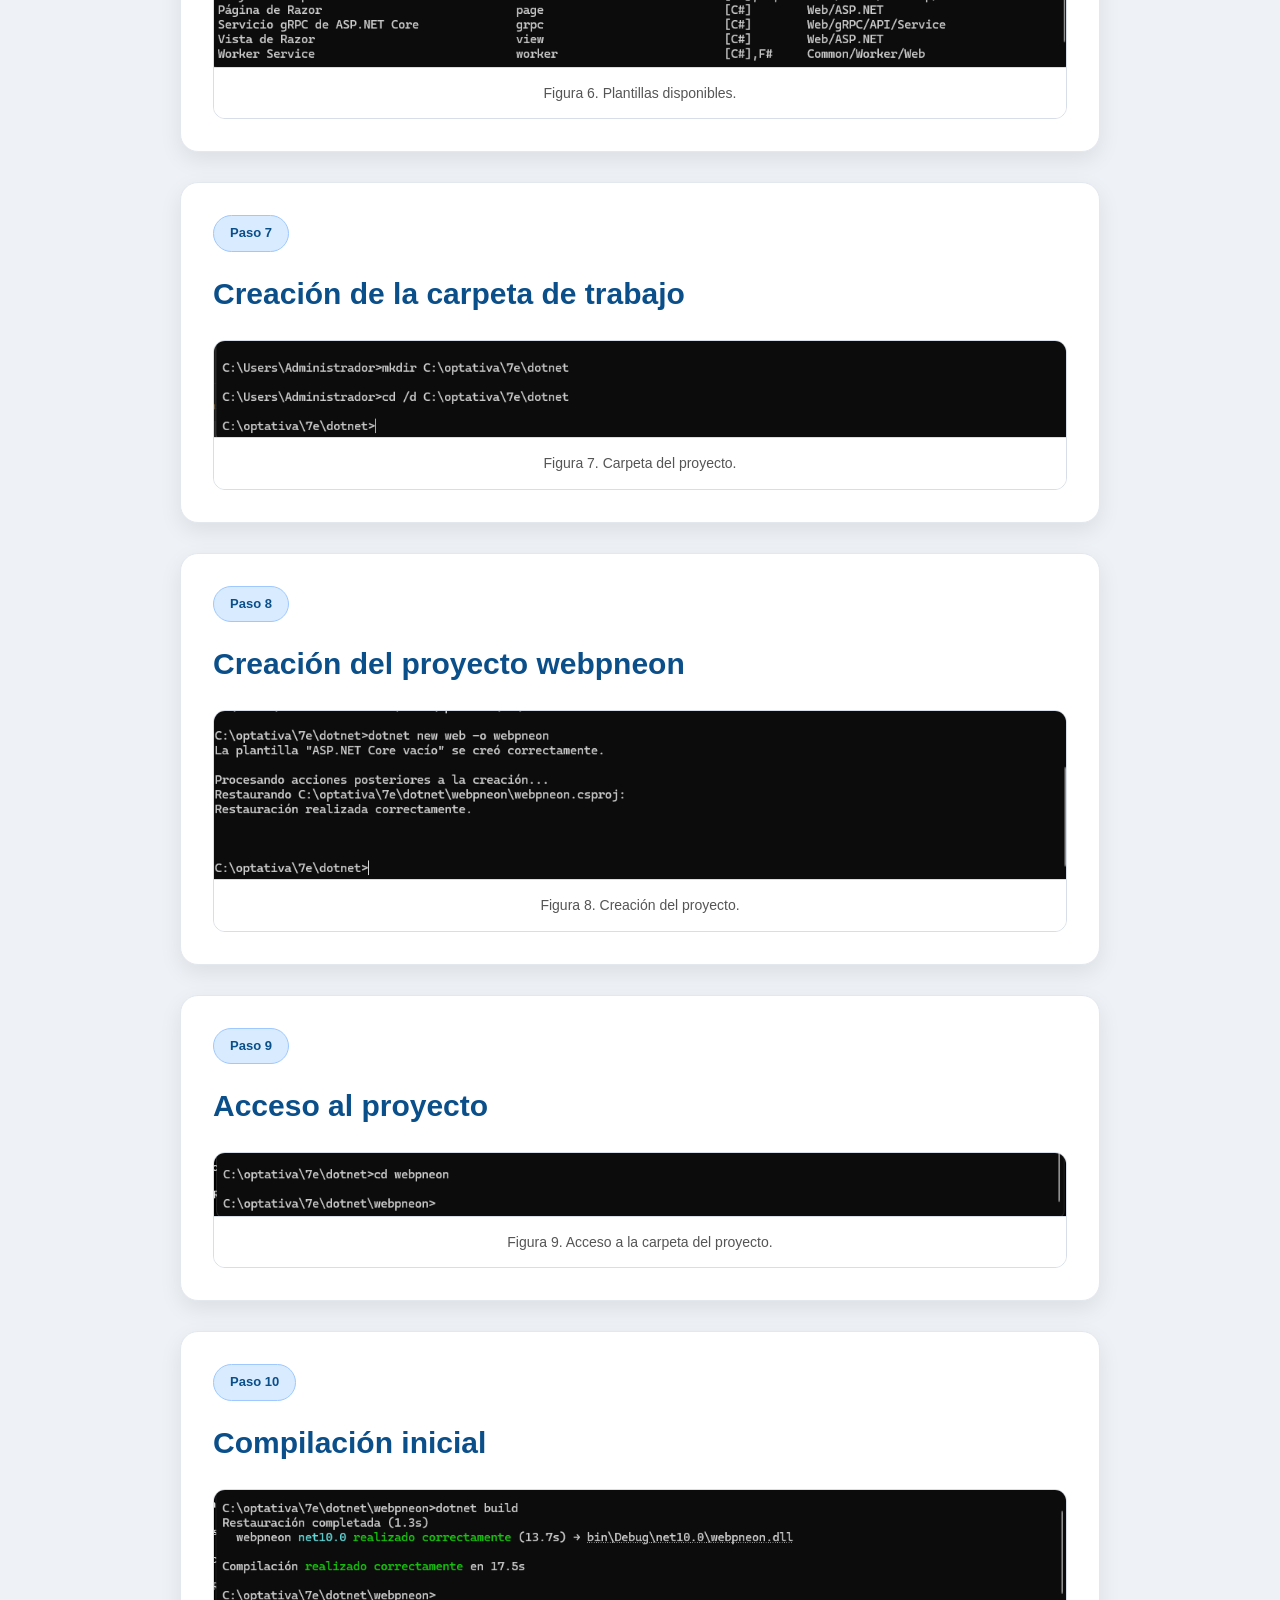
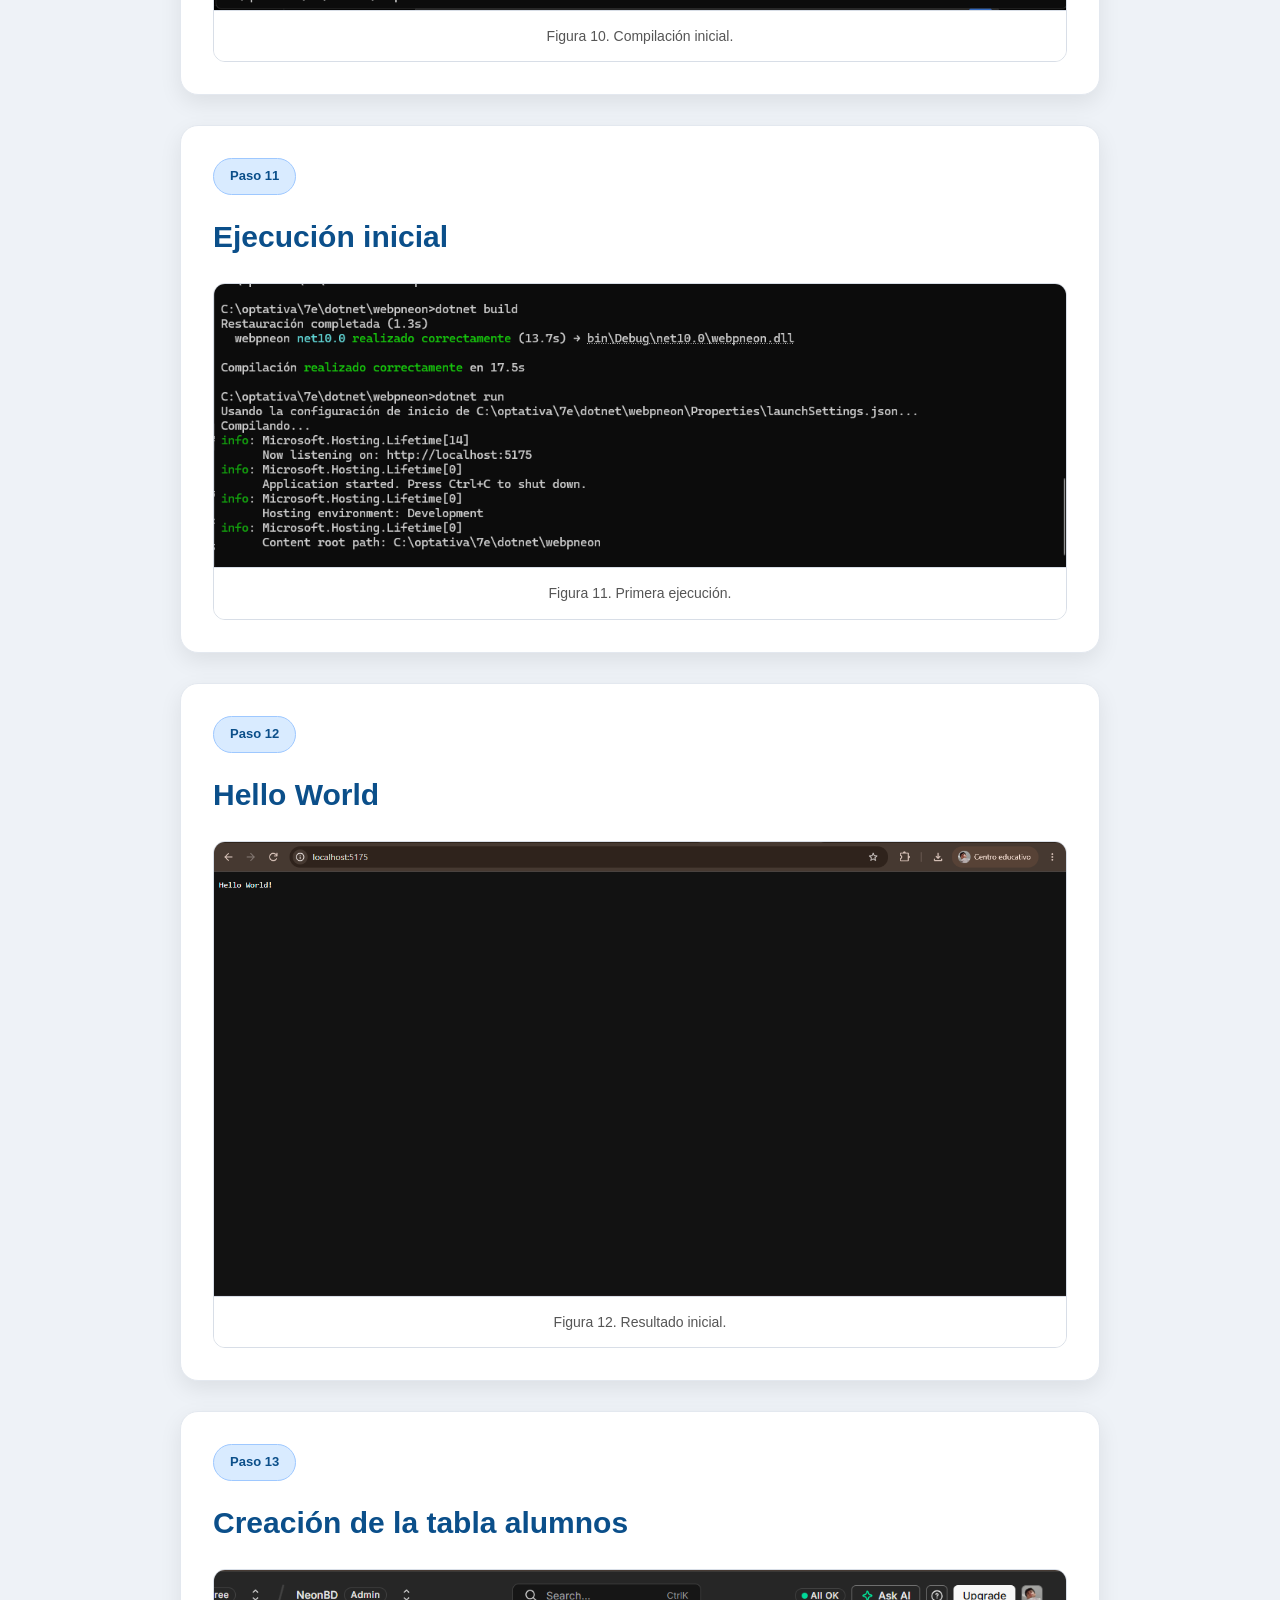
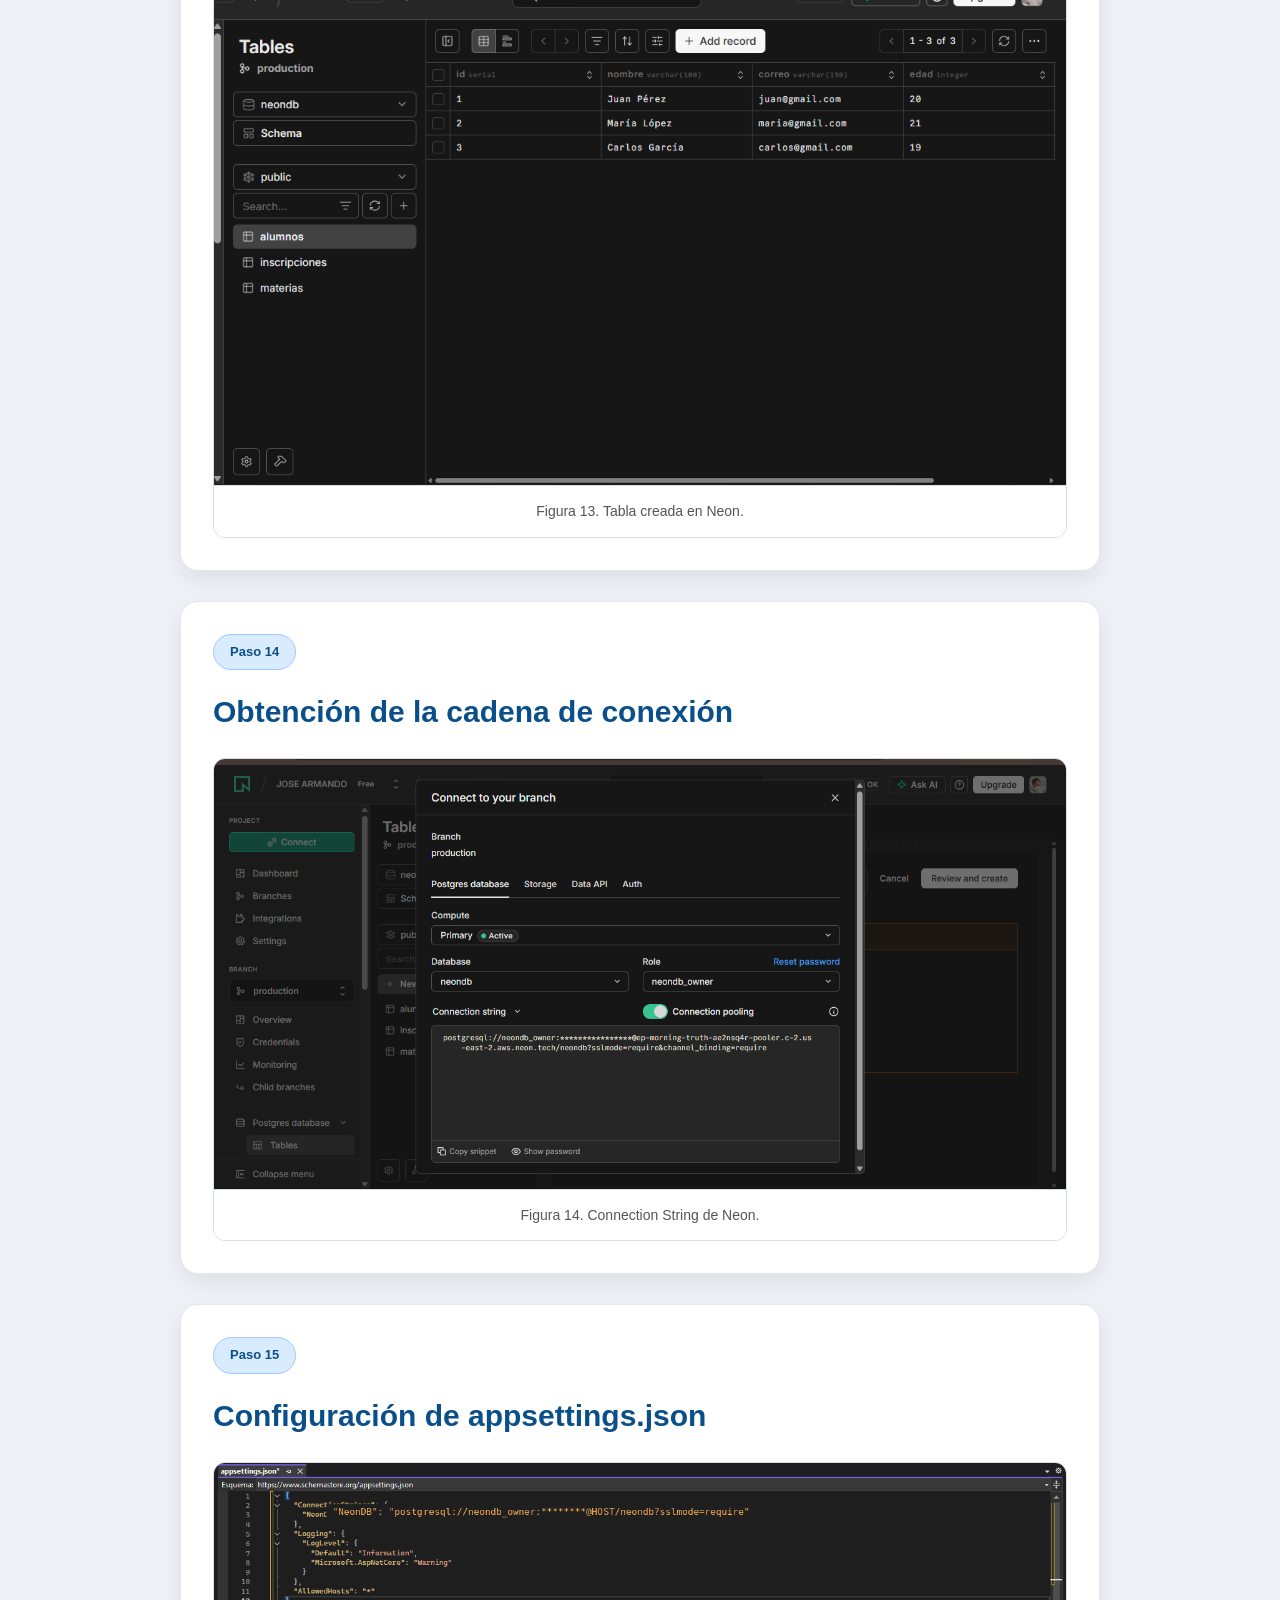
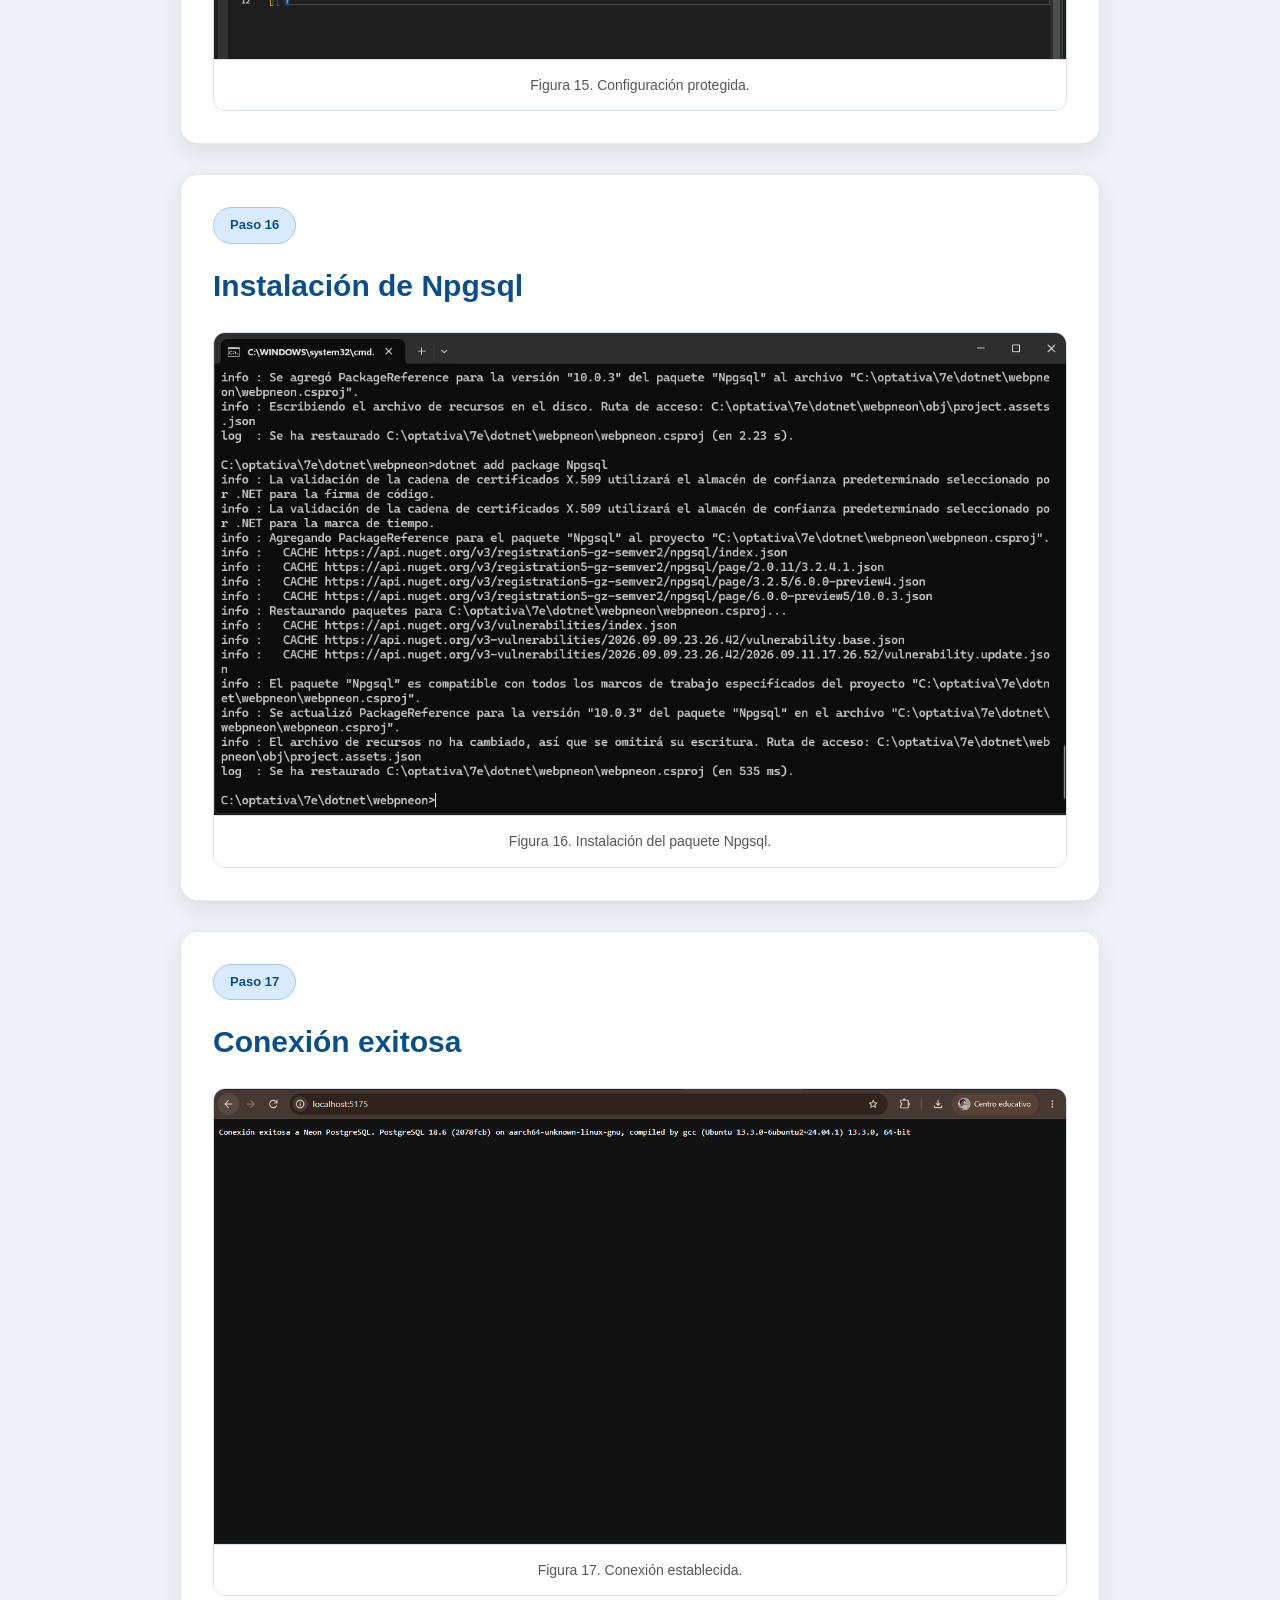
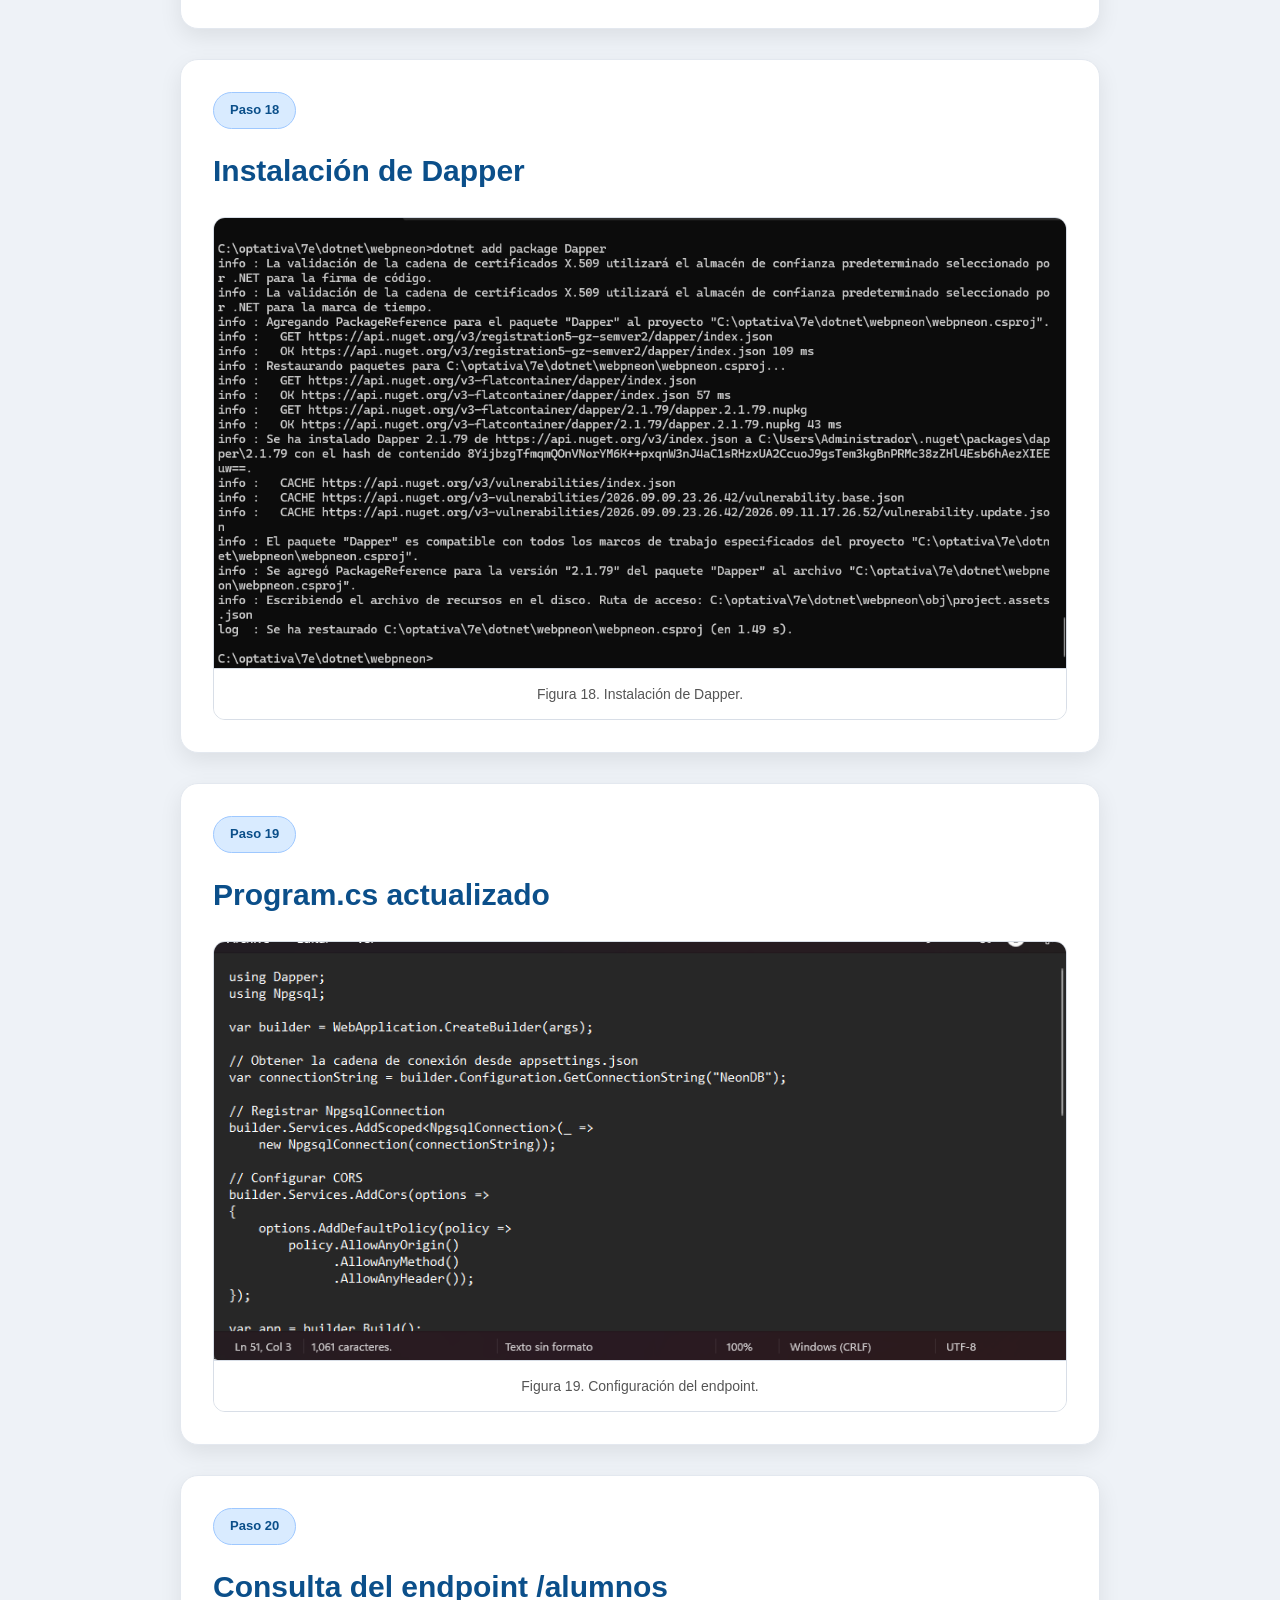
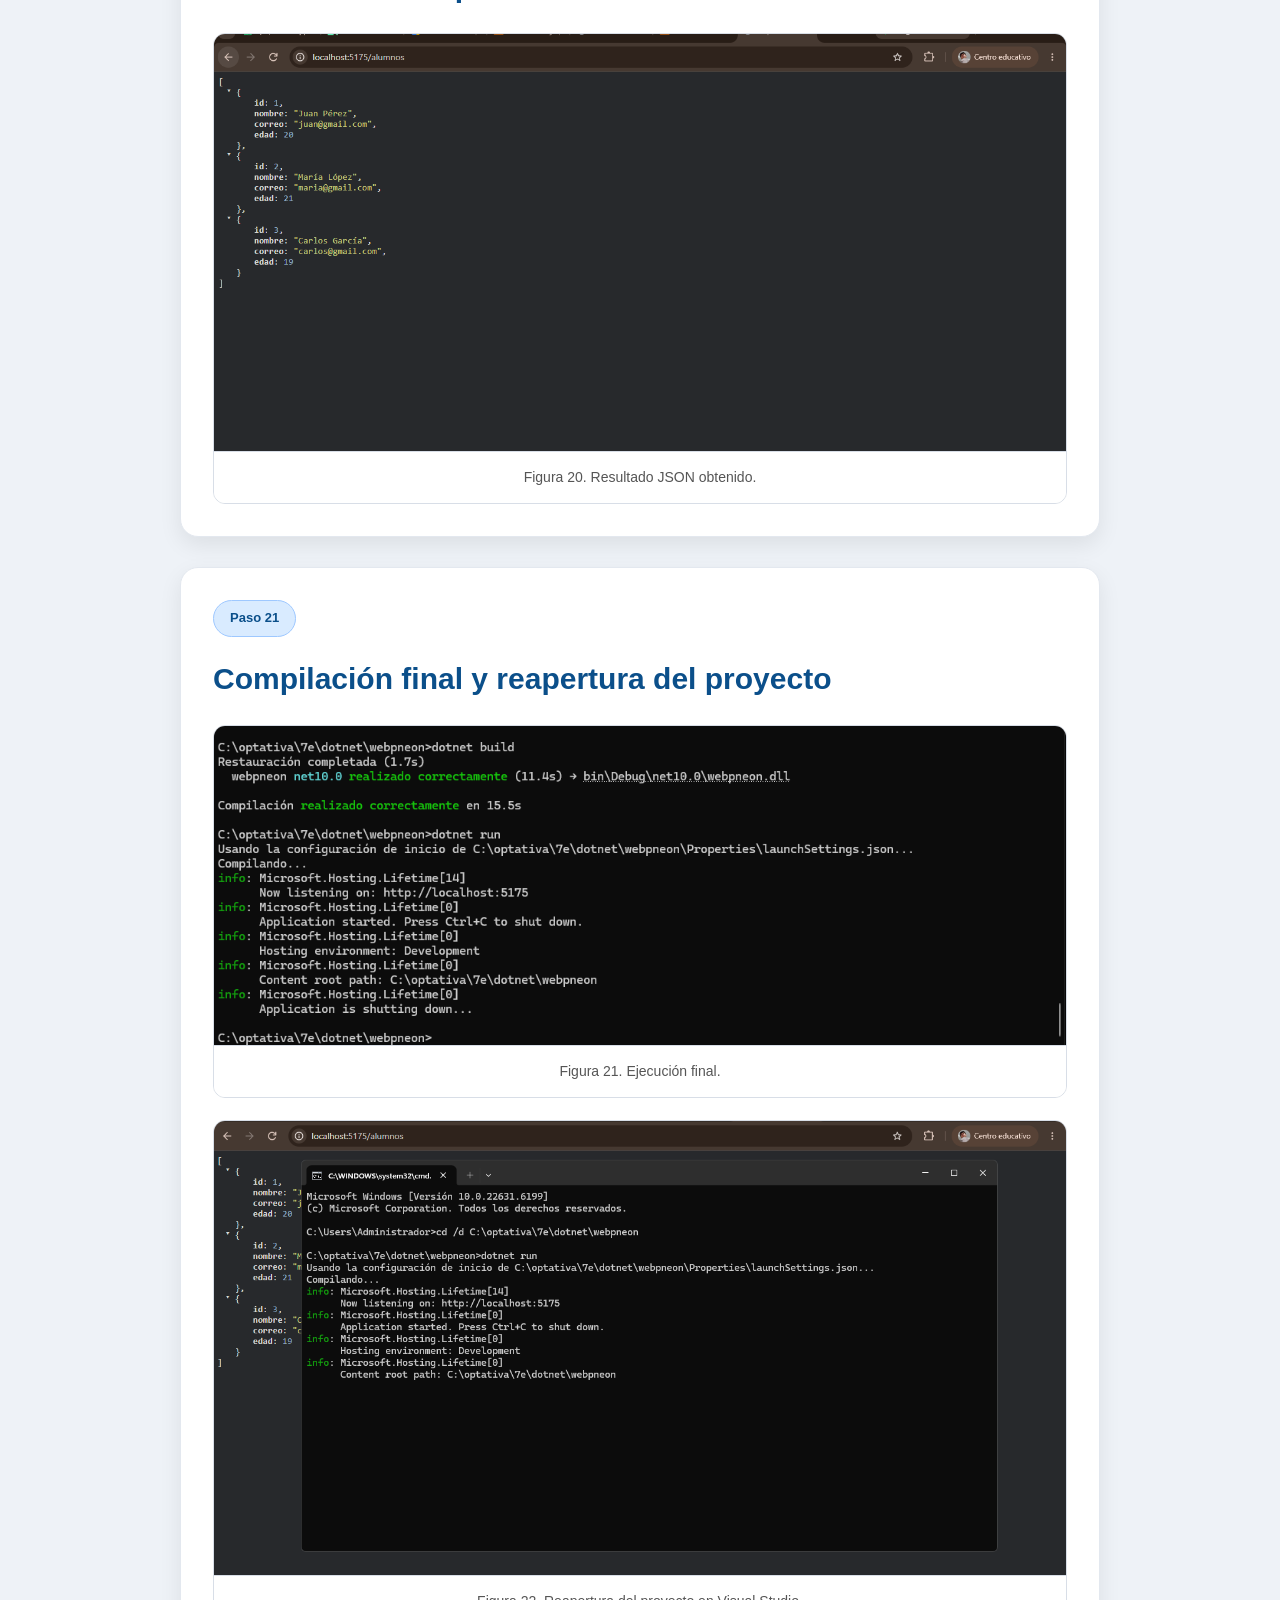
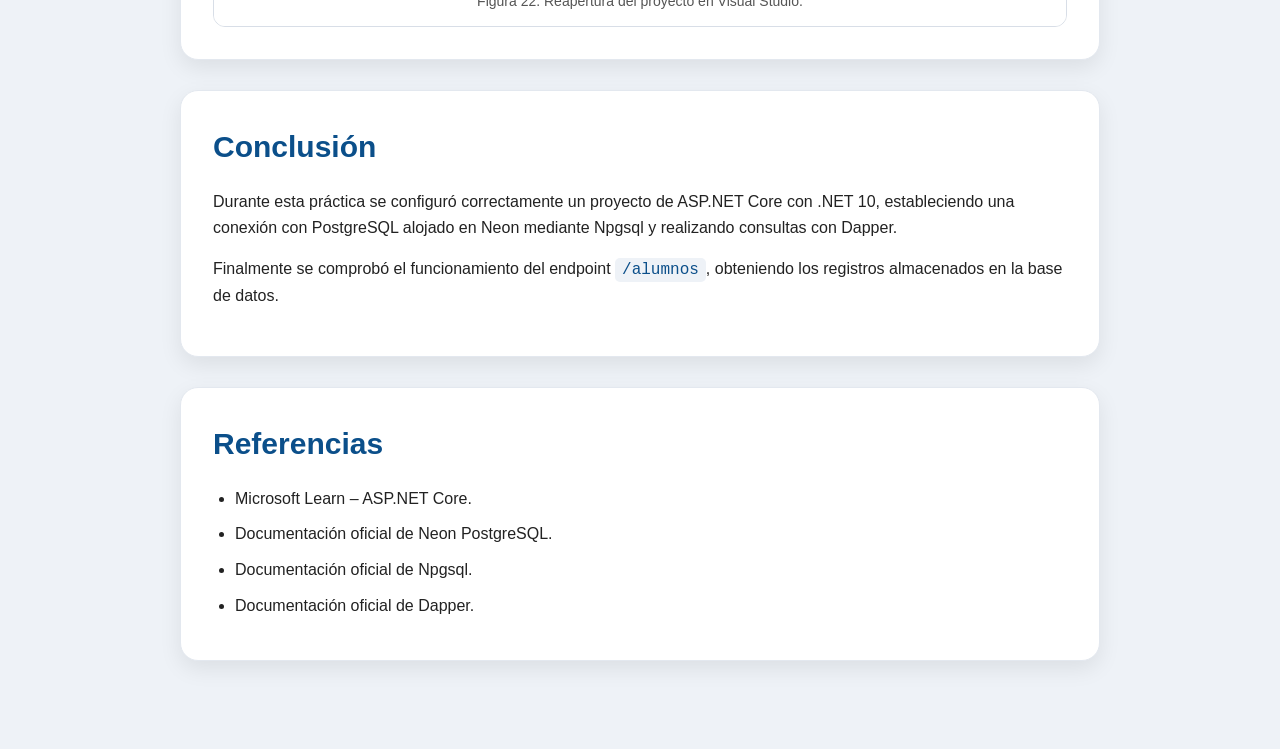
<file: PracticaJsonDuilio/PracticaJsonDuilio/index.html>
<!DOCTYPE html>
<html lang="es">
<head>
    <meta charset="UTF-8">
    <meta name="viewport" content="width=device-width, initial-scale=1.0">
    <title>Reporte de Práctica - UTP</title>
    <link rel="stylesheet" href="style.css">
</head>
<body>

<header class="encabezado-principal">

    <div class="barra-superior">

        <div class="titulo-barra">
            Reporte de práctica · UTP
        </div>

        <nav class="menu-principal">
            <a href="#inicio" class="activo">INICIO</a>
            <a href="#desarrollo">EJERCICIO</a>
            <a href="#conclusion">CONCLUSIÓN</a>
            <a href="#referencias">REFERENCIAS</a>
        </nav>

    </div>

    <div class="portada-principal">

        <img src="imagenes/logo_utp.png" alt="Logo UTP">

        <h1>Práctica 3</h1>

        <p class="subtitulo">
            Conexión de ASP.NET Core (.NET 10) con Neon PostgreSQL mediante Npgsql y Dapper
        </p>

        <div class="datos-portada">
            <p><strong>Alumno:</strong> Duilio Cesar Capilla Cuautle</p>
            <p><strong>Carrera:</strong> Desarrollo de Software Multiplataforma</p>
            <p><strong>Universidad:</strong> Universidad Tecnológica de Puebla</p>
            <p><strong>Materia:</strong> Base de Datos en la Nube </p>
            <p><strong>Profesor:</strong> Javier Nolasco Hernandez</p>
        </div>

    </div>

</header>

<main>

    <section id="inicio" class="tarjeta-reporte">

        <h2>Objetivo de la práctica</h2>

        <p>
            Configurar un proyecto de ASP.NET Core utilizando .NET 10 para establecer
            una conexión con una base de datos PostgreSQL alojada en Neon, empleando
            Npgsql como proveedor de conexión y Dapper para realizar consultas.
        </p>

    </section>

    <section id="desarrollo" class="tarjeta-reporte">

        <span class="etiqueta-paso">Paso 1</span>

        <h2>Verificación de la versión inicial de .NET</h2>

        <p>
            Se verificó la versión instalada del SDK antes de comenzar la práctica.
        </p>

        <figure class="figura-practica">
            <img src="imagenes/01_version_10_0_302.png" alt="">
            <figcaption>Figura 1. Verificación de la versión inicial instalada.</figcaption>
        </figure>

    </section>

    <section class="tarjeta-reporte">

        <span class="etiqueta-paso">Paso 2</span>

        <h2>Instalación del SDK .NET 10.0.401</h2>

        <p>Se actualizó el SDK a la versión solicitada para la práctica.</p>

        <figure class="figura-practica">
            <img src="imagenes/02_instalacion_sdk_10_0_401.png" alt="">
            <figcaption>Figura 2. Instalación del SDK.</figcaption>
        </figure>

    </section>

    <section class="tarjeta-reporte">

        <span class="etiqueta-paso">Paso 3</span>

        <h2>Comprobación de la versión instalada</h2>

        <figure class="figura-practica">
            <img src="imagenes/03_version_10_0_401.png" alt="">
            <figcaption>Figura 3. Confirmación de la versión instalada.</figcaption>
        </figure>

    </section>

    <section class="tarjeta-reporte">

        <span class="etiqueta-paso">Paso 4</span>

        <h2>Actualización mediante Winget</h2>

        <figure class="figura-practica">
            <img src="imagenes/04_winget_actualizacion.png" alt="">
            <figcaption>Figura 4. Actualización con Winget.</figcaption>
        </figure>

    </section>

    <section class="tarjeta-reporte">

        <span class="etiqueta-paso">Paso 5</span>

        <h2>Listado inicial de plantillas</h2>

        <figure class="figura-practica">
            <img src="imagenes/05_dotnet_new_list_inicio.png" alt="">
            <figcaption>Figura 5. Inicio del listado de plantillas.</figcaption>
        </figure>

    </section>

    <section class="tarjeta-reporte">

        <span class="etiqueta-paso">Paso 6</span>

        <h2>Plantillas disponibles</h2>

        <figure class="figura-practica">
            <img src="imagenes/06_dotnet_new_list_plantillas.png" alt="">
            <figcaption>Figura 6. Plantillas disponibles.</figcaption>
        </figure>

    </section>

    <section class="tarjeta-reporte">

        <span class="etiqueta-paso">Paso 7</span>

        <h2>Creación de la carpeta de trabajo</h2>

        <figure class="figura-practica">
            <img src="imagenes/07_carpeta_trabajo.png" alt="">
            <figcaption>Figura 7. Carpeta del proyecto.</figcaption>
        </figure>

    </section>

    <section class="tarjeta-reporte">

        <span class="etiqueta-paso">Paso 8</span>

        <h2>Creación del proyecto webpneon</h2>

        <figure class="figura-practica">
            <img src="imagenes/08_creacion_webpneon.png" alt="">
            <figcaption>Figura 8. Creación del proyecto.</figcaption>
        </figure>

    </section>

    <section class="tarjeta-reporte">

        <span class="etiqueta-paso">Paso 9</span>

        <h2>Acceso al proyecto</h2>

        <figure class="figura-practica">
            <img src="imagenes/09_acceso_webpneon.png" alt="">
            <figcaption>Figura 9. Acceso a la carpeta del proyecto.</figcaption>
        </figure>

    </section>

    <section class="tarjeta-reporte">

        <span class="etiqueta-paso">Paso 10</span>

        <h2>Compilación inicial</h2>

        <figure class="figura-practica">
            <img src="imagenes/10_build_inicial.png" alt="">
            <figcaption>Figura 10. Compilación inicial.</figcaption>
        </figure>

    </section>

    <section class="tarjeta-reporte">

        <span class="etiqueta-paso">Paso 11</span>

        <h2>Ejecución inicial</h2>

        <figure class="figura-practica">
            <img src="imagenes/11_run_inicial.png" alt="">
            <figcaption>Figura 11. Primera ejecución.</figcaption>
        </figure>

    </section>

    <section class="tarjeta-reporte">

        <span class="etiqueta-paso">Paso 12</span>

        <h2>Hello World</h2>

        <figure class="figura-practica">
            <img src="imagenes/12_hello_world.png" alt="">
            <figcaption>Figura 12. Resultado inicial.</figcaption>
        </figure>

    </section>

    <section class="tarjeta-reporte">

        <span class="etiqueta-paso">Paso 13</span>

        <h2>Creación de la tabla alumnos</h2>

        <figure class="figura-practica">
            <img src="imagenes/13_tabla_alumnos_neon.png" alt="">
            <figcaption>Figura 13. Tabla creada en Neon.</figcaption>
        </figure>

    </section>

    <section class="tarjeta-reporte">

        <span class="etiqueta-paso">Paso 14</span>

        <h2>Obtención de la cadena de conexión</h2>

        <figure class="figura-practica">
            <img src="imagenes/14_neon_connection_string.png" alt="">
            <figcaption>Figura 14. Connection String de Neon.</figcaption>
        </figure>

    </section>

    <section class="tarjeta-reporte">

        <span class="etiqueta-paso">Paso 15</span>

        <h2>Configuración de appsettings.json</h2>

        <figure class="figura-practica">
            <img src="imagenes/15_appsettings_redactado.png" alt="">
            <figcaption>Figura 15. Configuración protegida.</figcaption>
        </figure>

    </section>

    <section class="tarjeta-reporte">

        <span class="etiqueta-paso">Paso 16</span>

        <h2>Instalación de Npgsql</h2>

        <figure class="figura-practica">
            <img src="imagenes/16_instalacion_npgsql.png" alt="">
            <figcaption>Figura 16. Instalación del paquete Npgsql.</figcaption>
        </figure>

    </section>

    <section class="tarjeta-reporte">

        <span class="etiqueta-paso">Paso 17</span>

        <h2>Conexión exitosa</h2>

        <figure class="figura-practica">
            <img src="imagenes/17_conexion_exitosa.png" alt="">
            <figcaption>Figura 17. Conexión establecida.</figcaption>
        </figure>

    </section>

    <section class="tarjeta-reporte">

        <span class="etiqueta-paso">Paso 18</span>

        <h2>Instalación de Dapper</h2>

        <figure class="figura-practica">
            <img src="imagenes/18_instalacion_dapper.png" alt="">
            <figcaption>Figura 18. Instalación de Dapper.</figcaption>
        </figure>

    </section>

    <section class="tarjeta-reporte">

        <span class="etiqueta-paso">Paso 19</span>

        <h2>Program.cs actualizado</h2>

        <figure class="figura-practica">
            <img src="imagenes/19_program_cs.png" alt="">
            <figcaption>Figura 19. Configuración del endpoint.</figcaption>
        </figure>

    </section>

    <section class="tarjeta-reporte">

        <span class="etiqueta-paso">Paso 20</span>

        <h2>Consulta del endpoint /alumnos</h2>

        <figure class="figura-practica">
            <img src="imagenes/20_endpoint_alumnos.png" alt="">
            <figcaption>Figura 20. Resultado JSON obtenido.</figcaption>
        </figure>

    </section>

    <section class="tarjeta-reporte">

        <span class="etiqueta-paso">Paso 21</span>

        <h2>Compilación final y reapertura del proyecto</h2>

        <figure class="figura-practica">
            <img src="imagenes/21_build_run_final.png" alt="">
            <figcaption>Figura 21. Ejecución final.</figcaption>
        </figure>

        <figure class="figura-practica">
            <img src="imagenes/22_reabrir_proyecto.png" alt="">
            <figcaption>Figura 22. Reapertura del proyecto en Visual Studio.</figcaption>
        </figure>

    </section>

    <section id="conclusion" class="tarjeta-reporte">

        <h2>Conclusión</h2>

        <p>
            Durante esta práctica se configuró correctamente un proyecto de ASP.NET Core
            con .NET 10, estableciendo una conexión con PostgreSQL alojado en Neon mediante
            Npgsql y realizando consultas con Dapper.
        </p>

        <p>
            Finalmente se comprobó el funcionamiento del endpoint <code>/alumnos</code>,
            obteniendo los registros almacenados en la base de datos.
        </p>

    </section>

    <section id="referencias" class="tarjeta-reporte">

        <h2>Referencias</h2>

        <ul>
            <li>Microsoft Learn – ASP.NET Core.</li>
            <li>Documentación oficial de Neon PostgreSQL.</li>
            <li>Documentación oficial de Npgsql.</li>
            <li>Documentación oficial de Dapper.</li>
        </ul>

    </section>

</main>

<script src="script.js"></script>

</body>
</html>
</file>
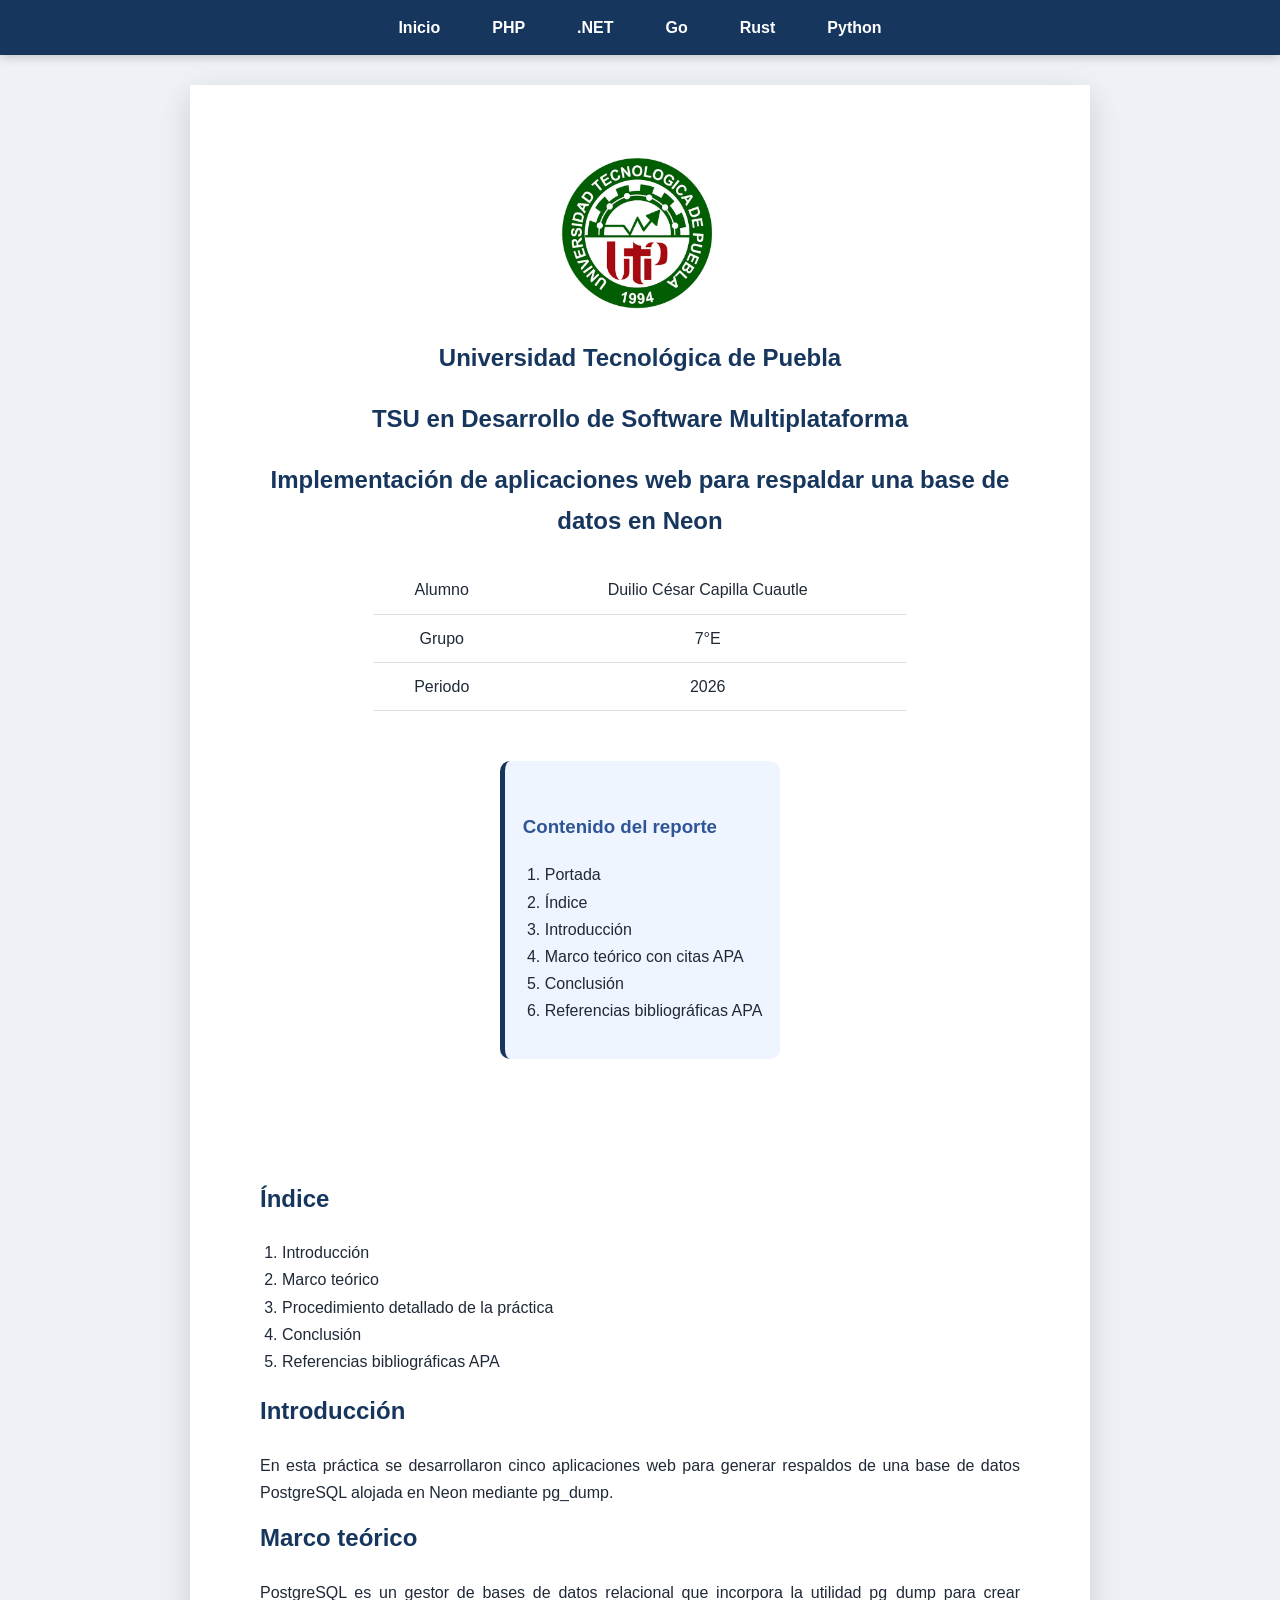
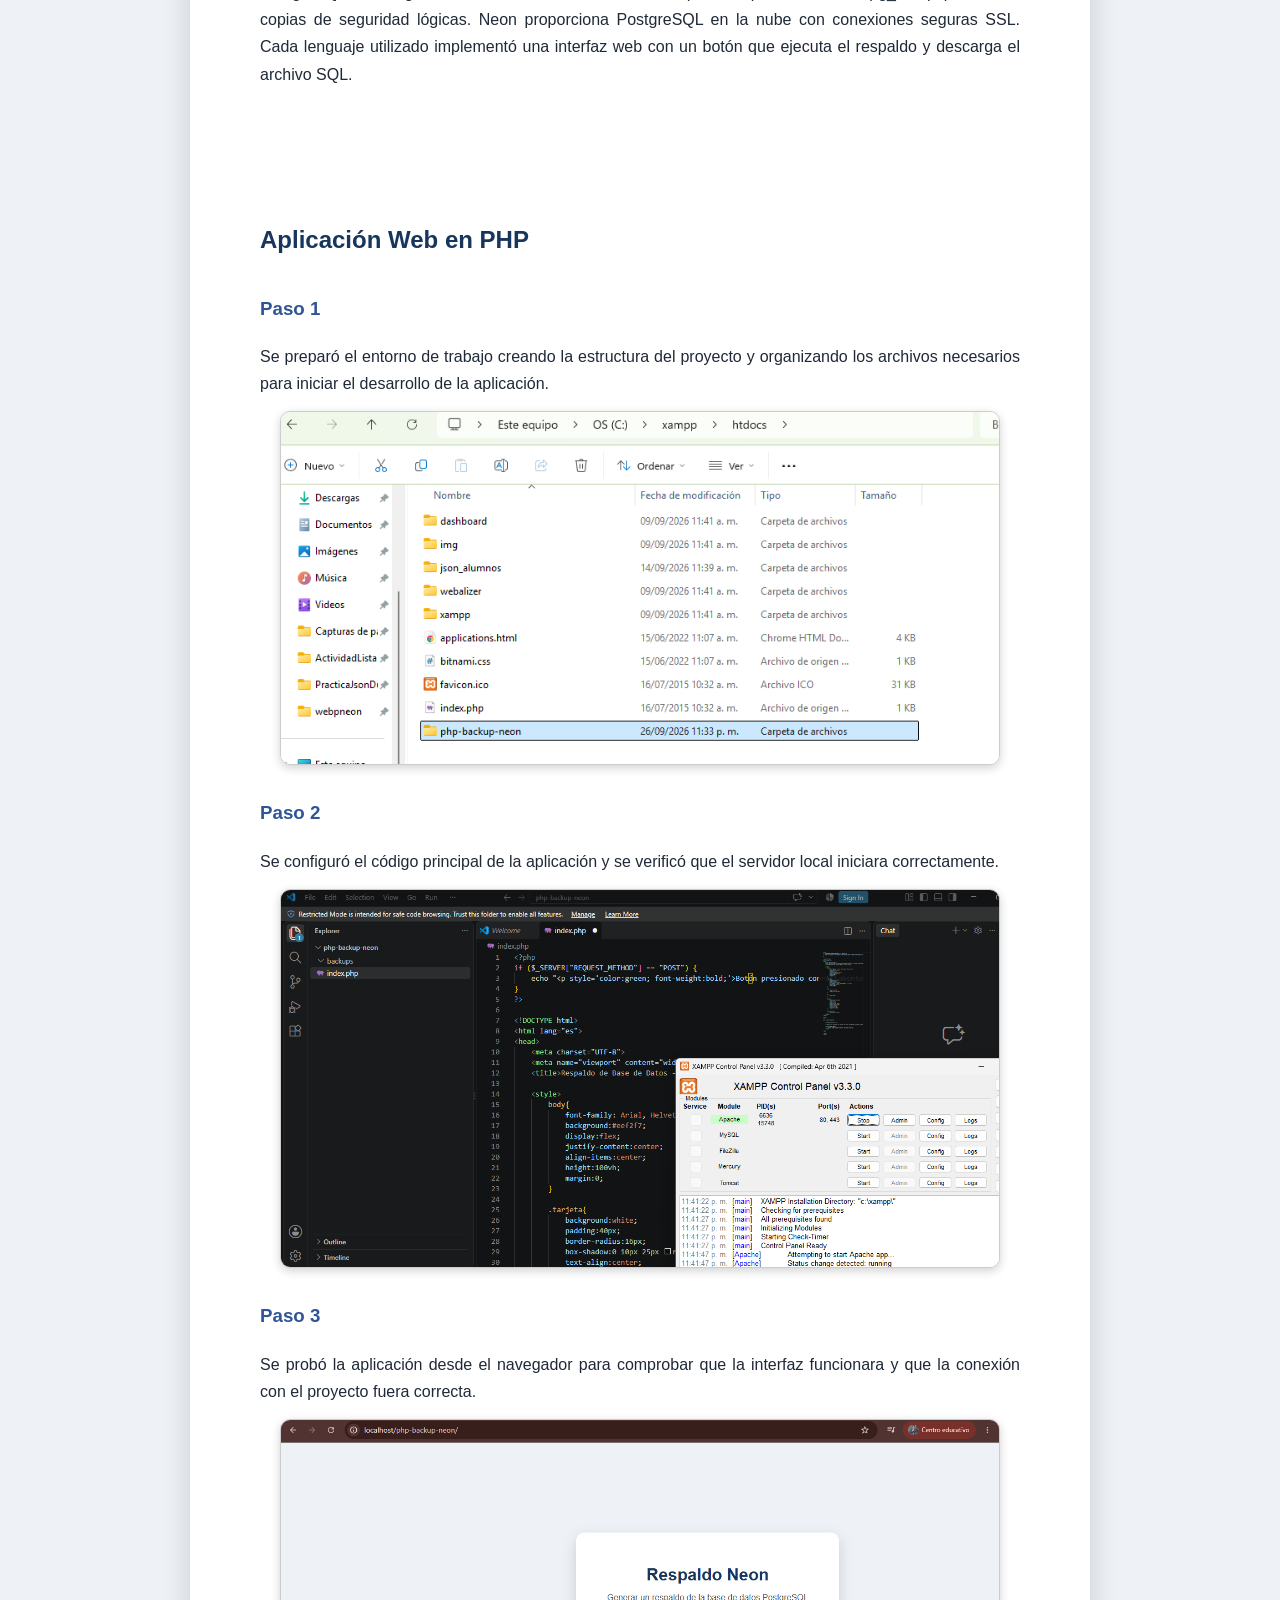
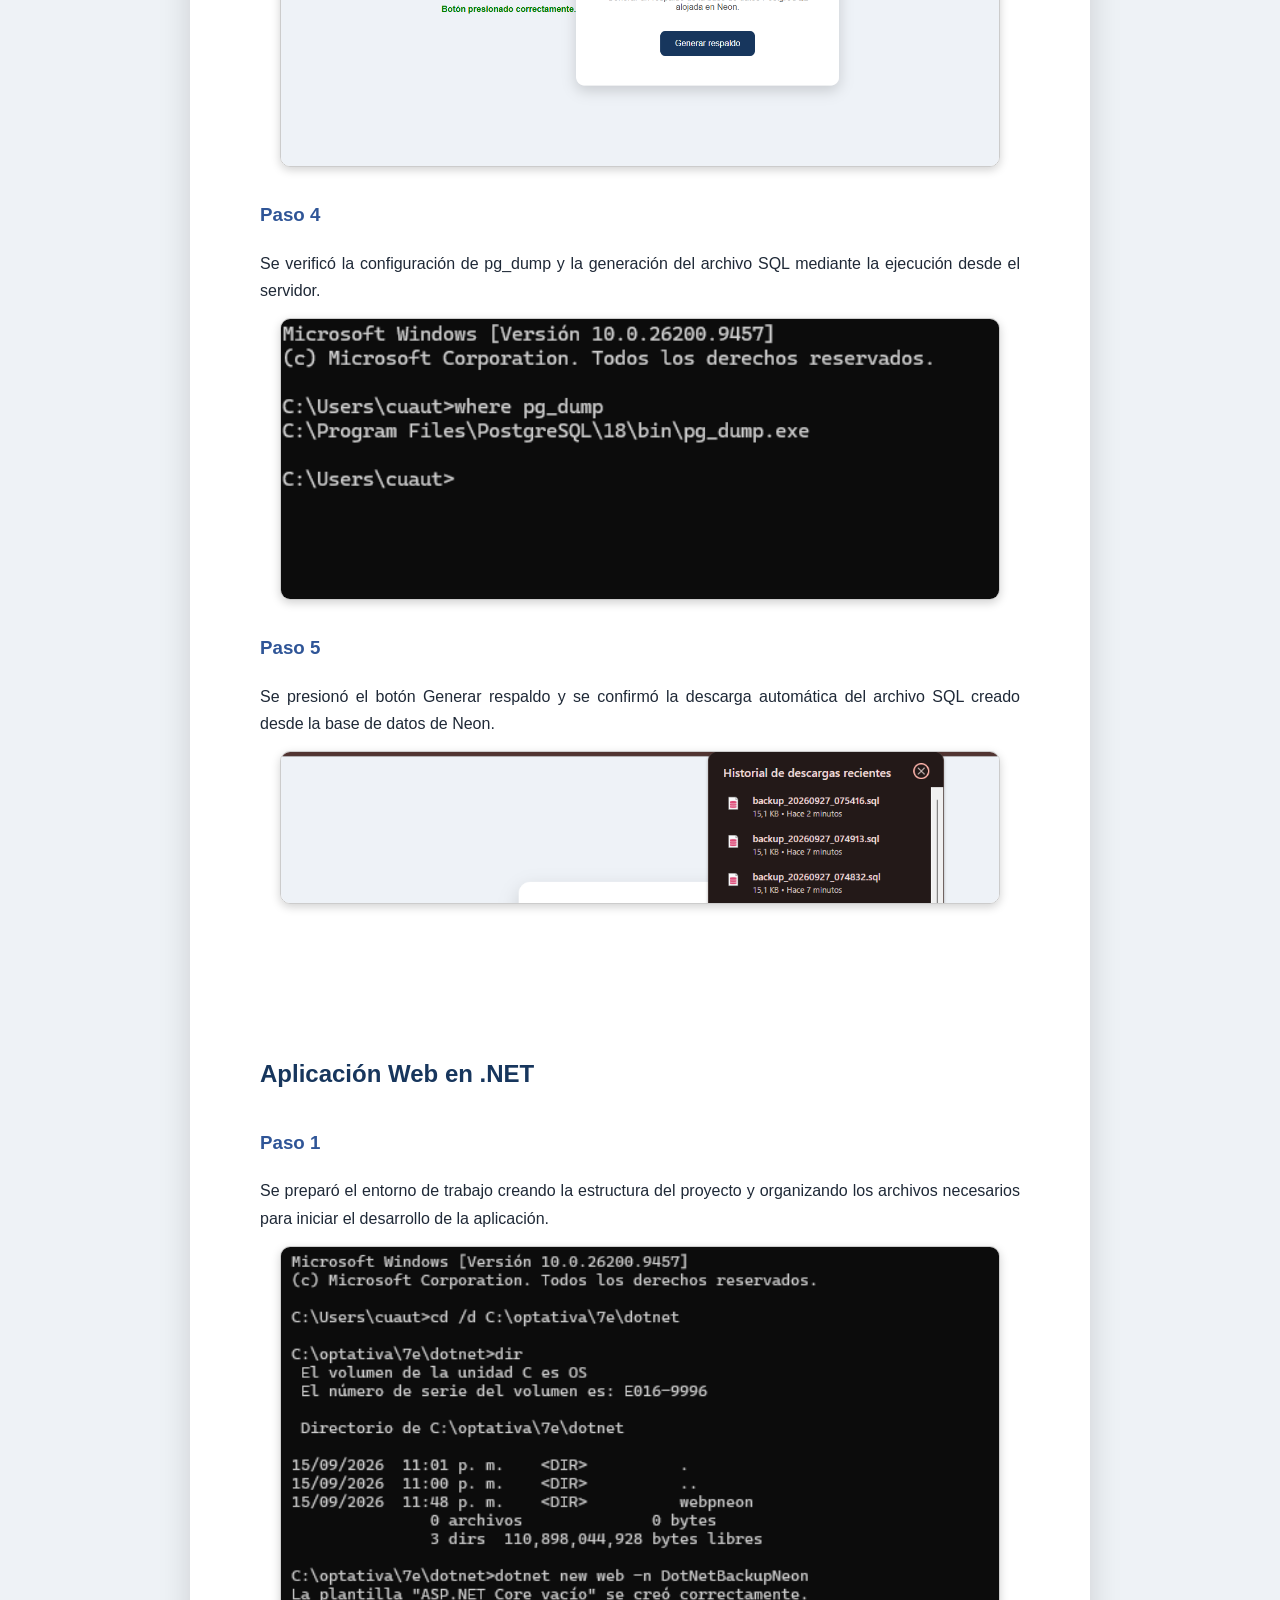
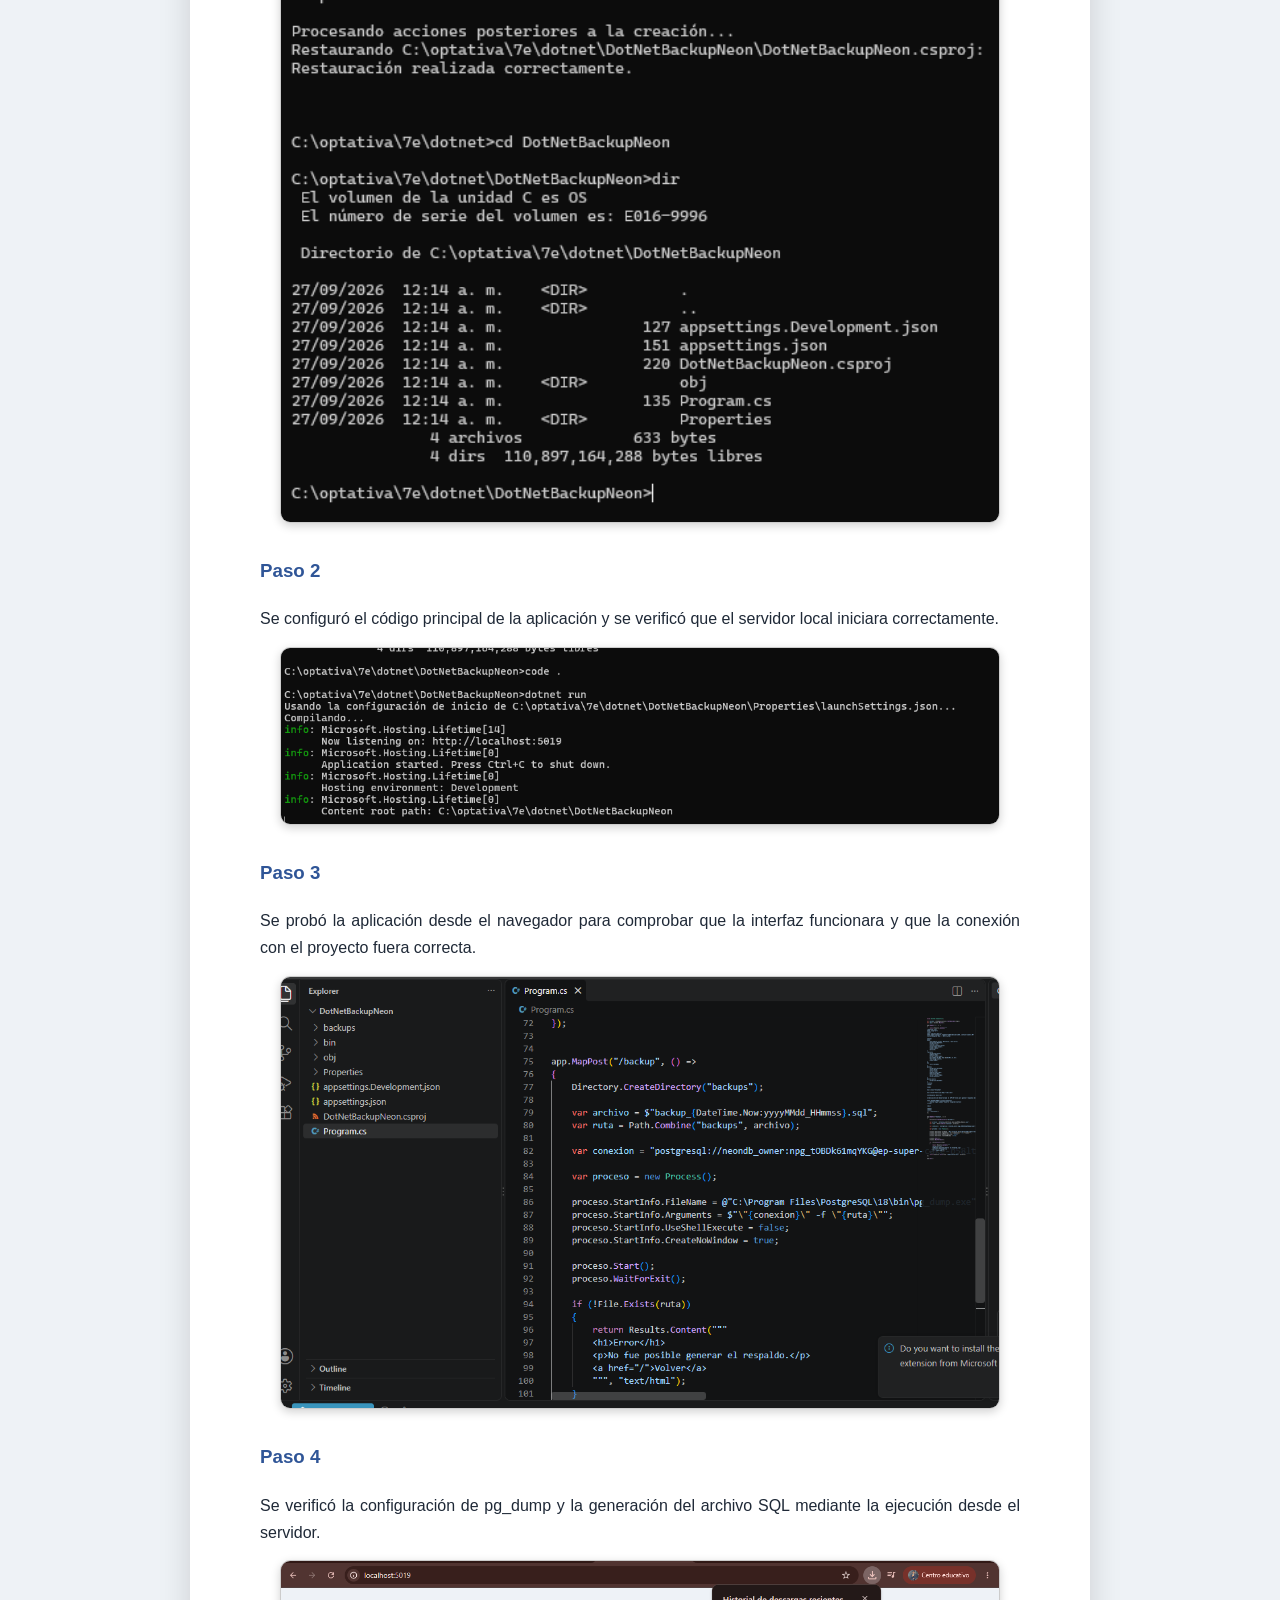
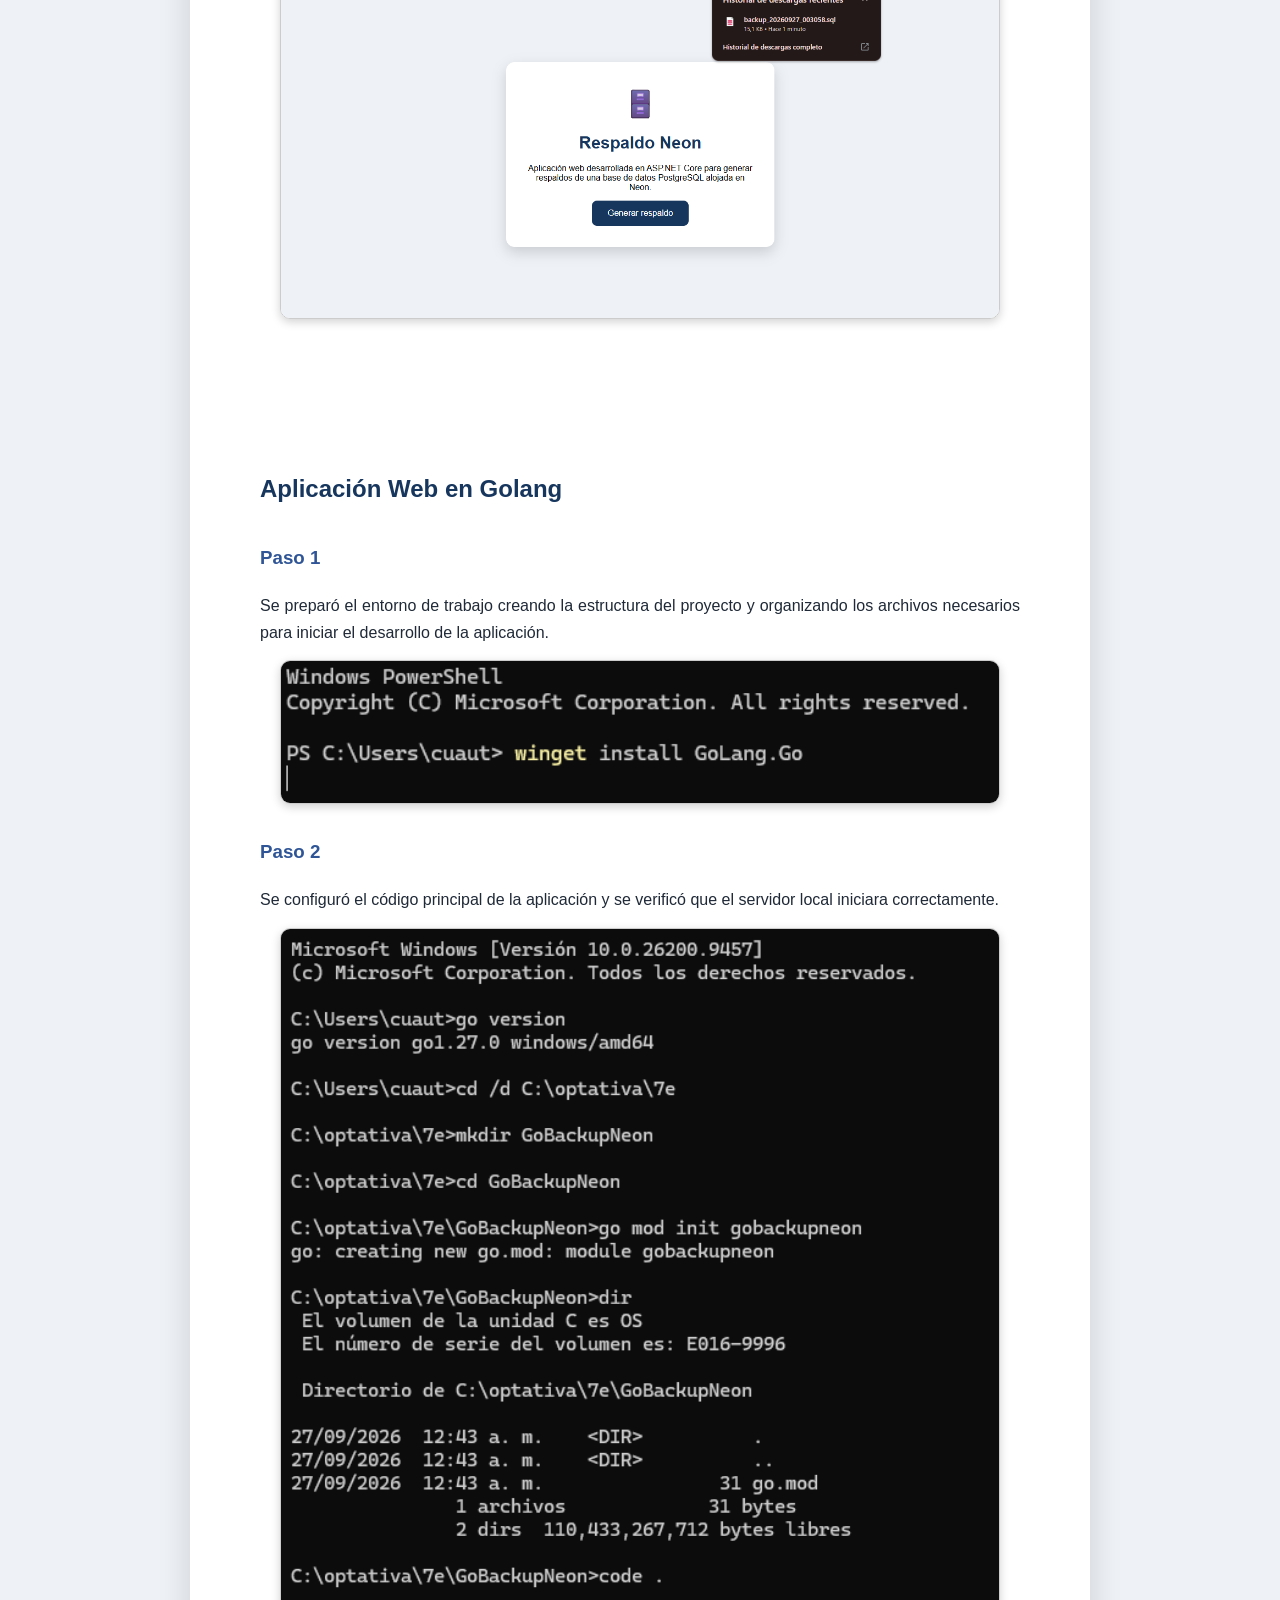
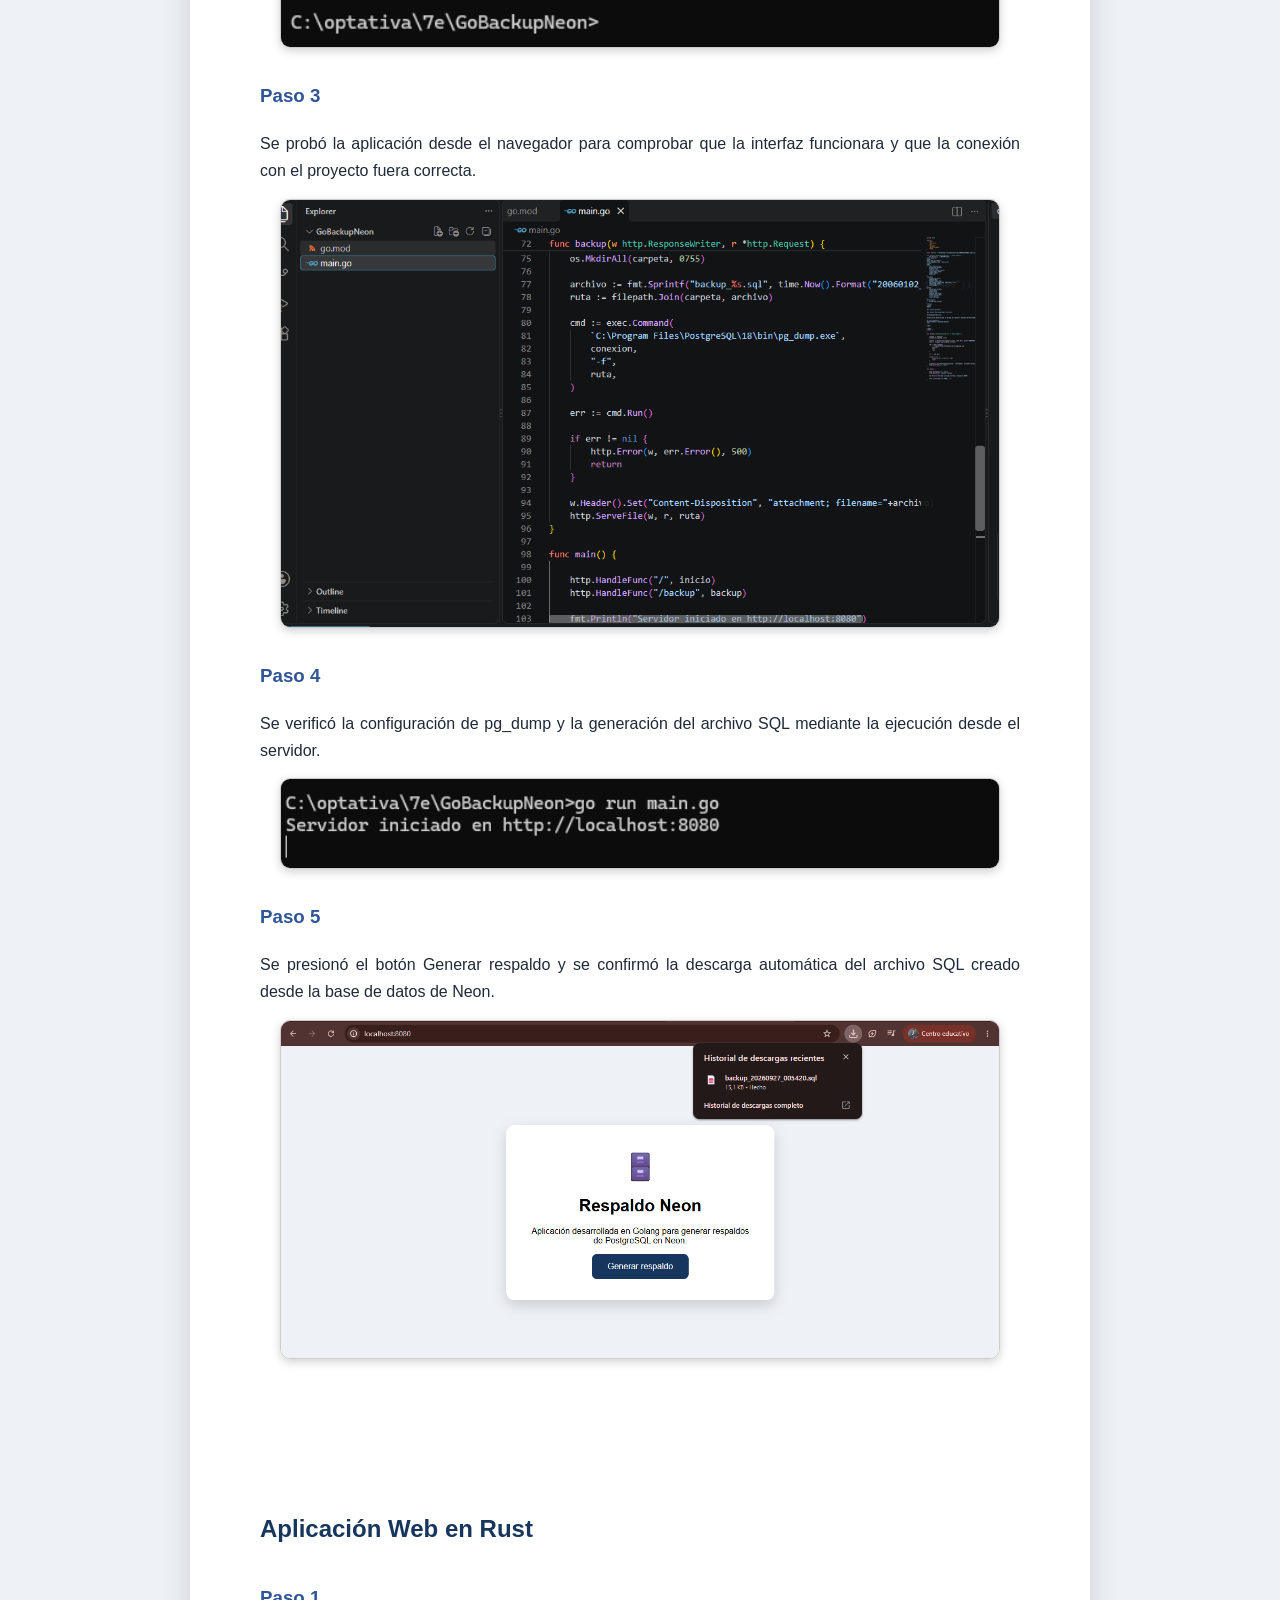
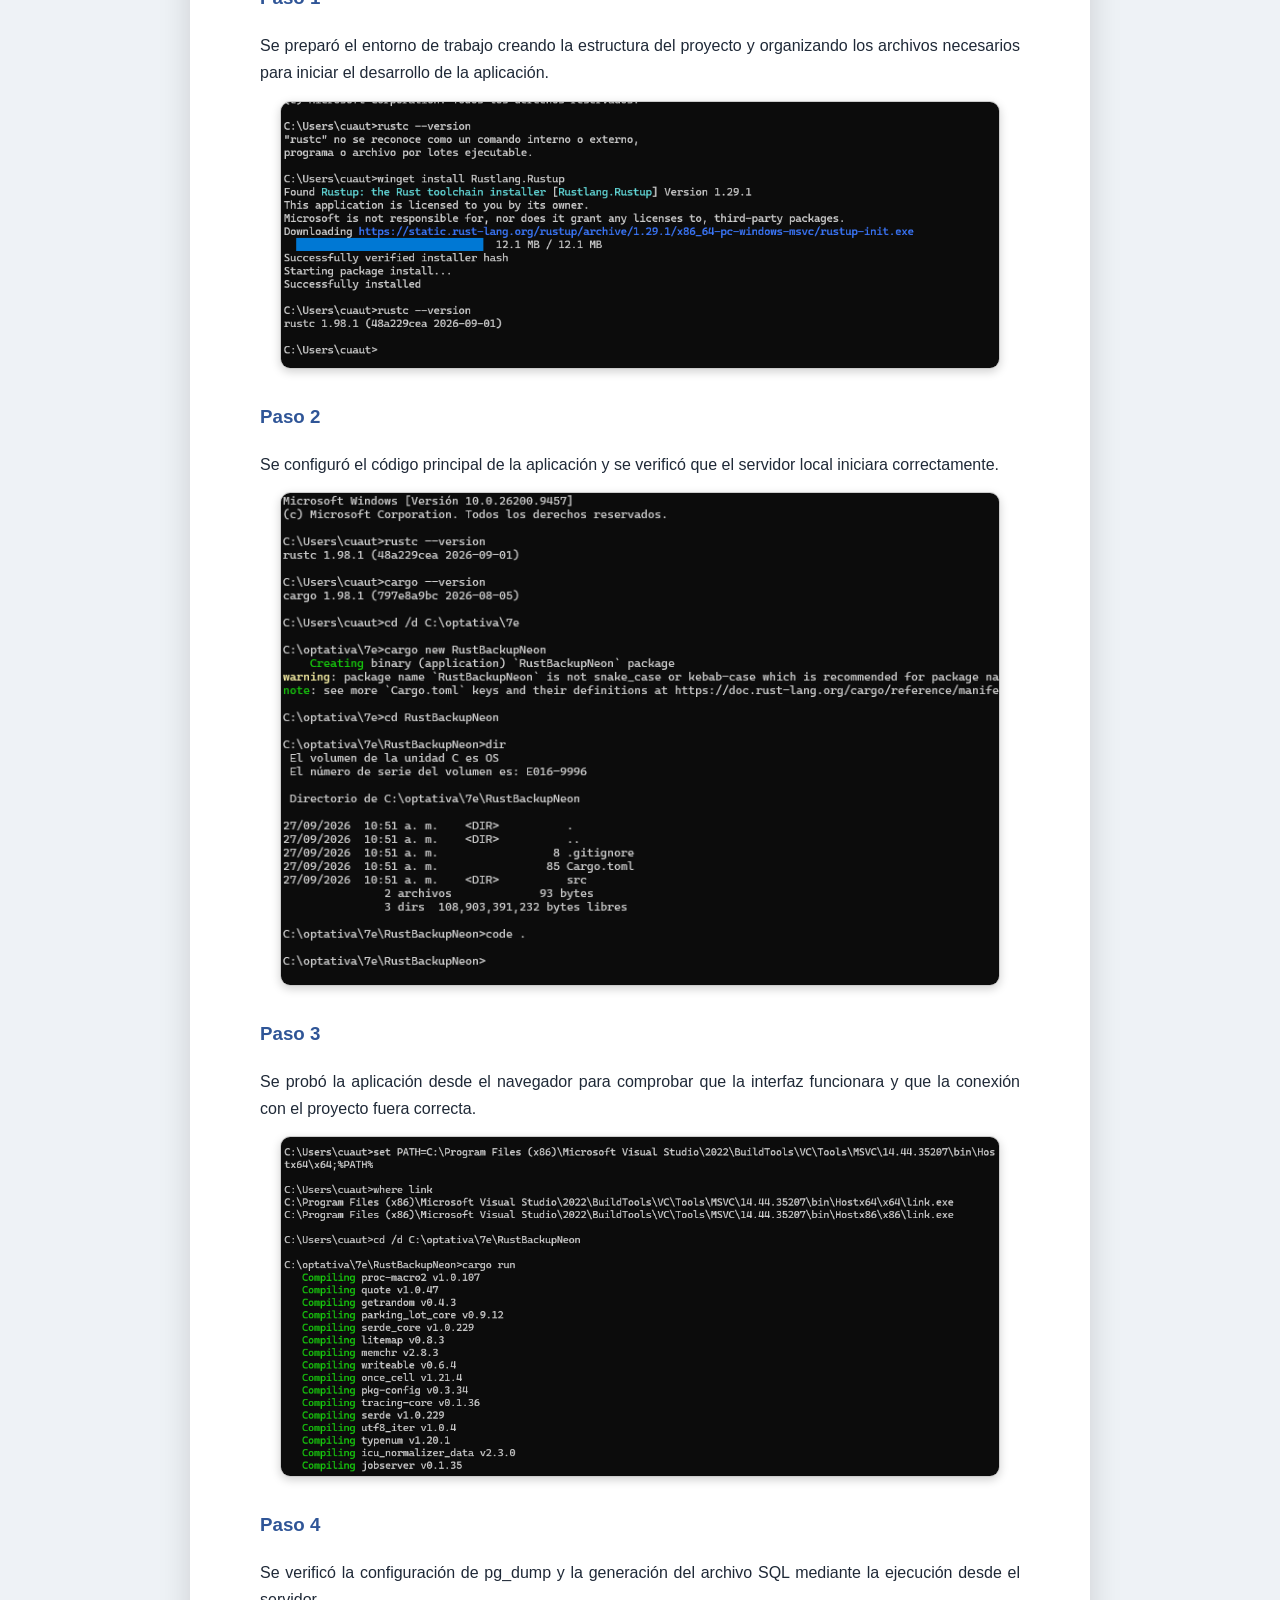
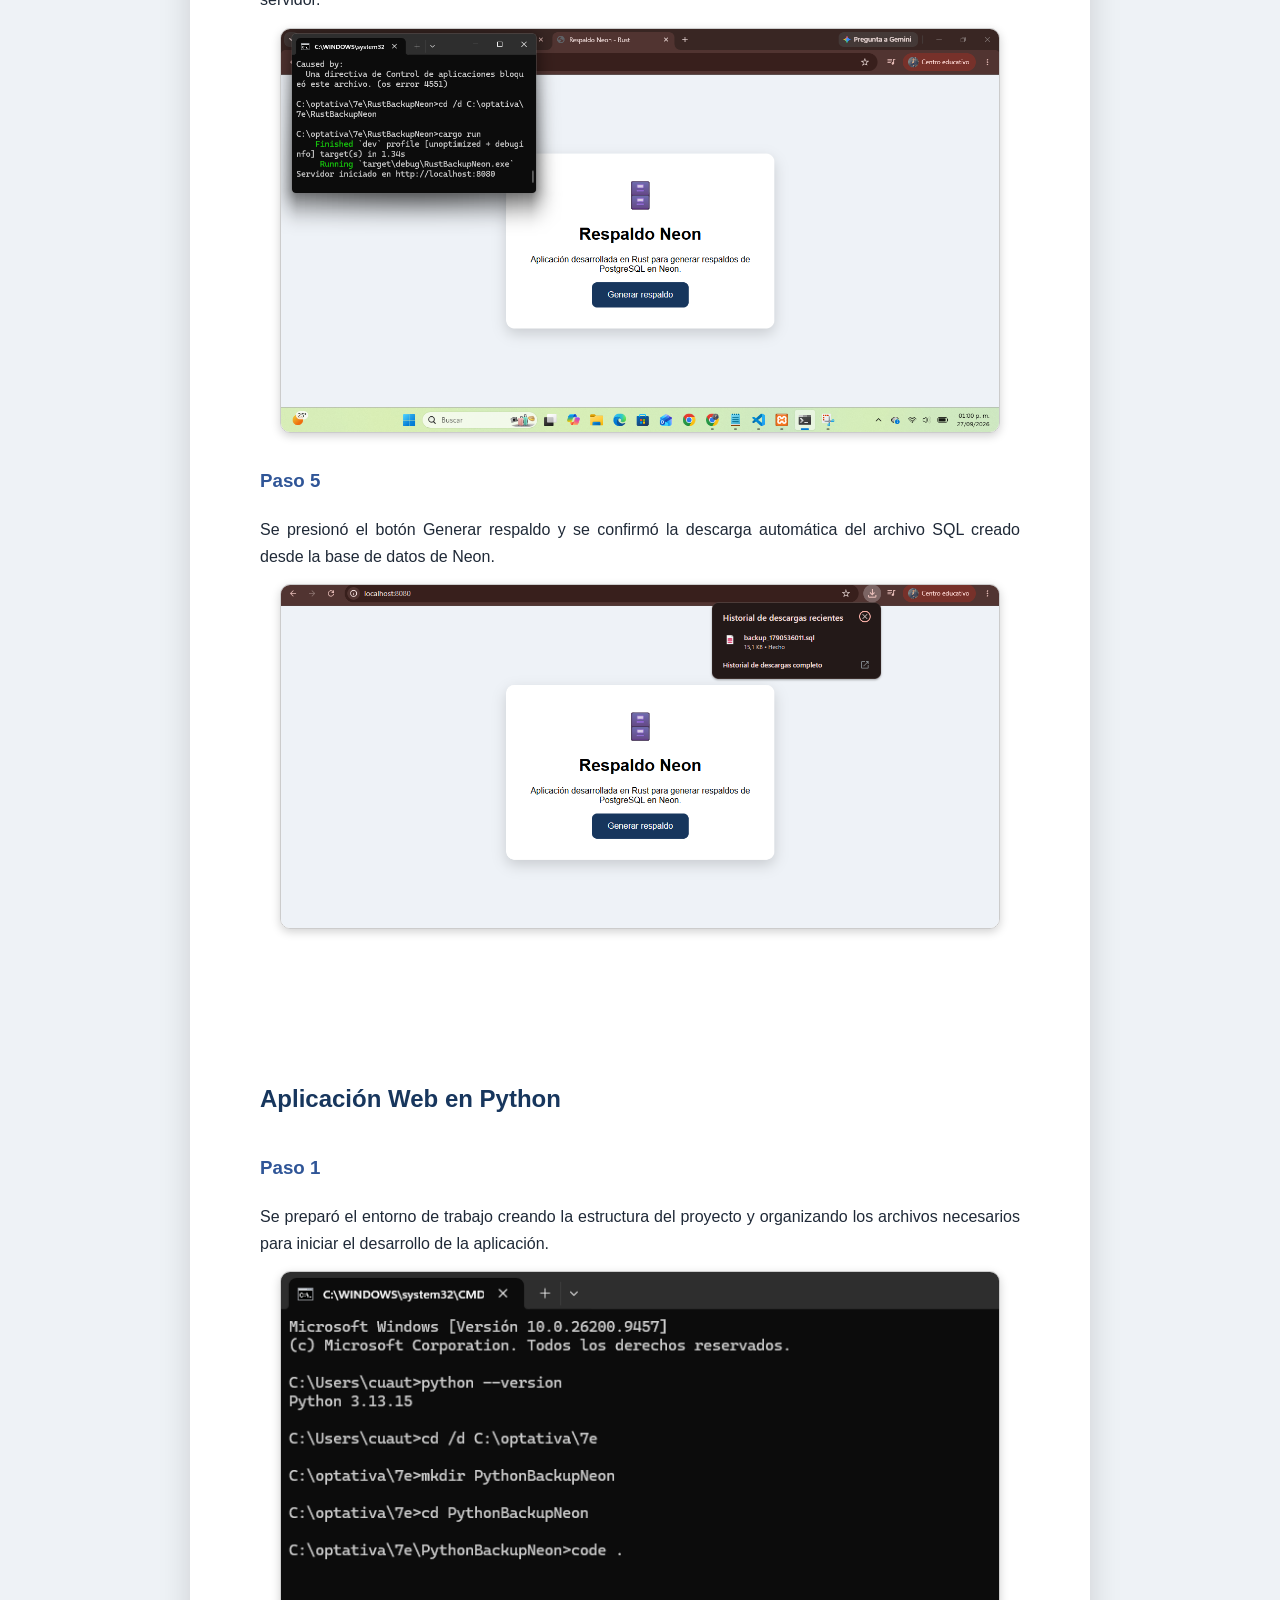
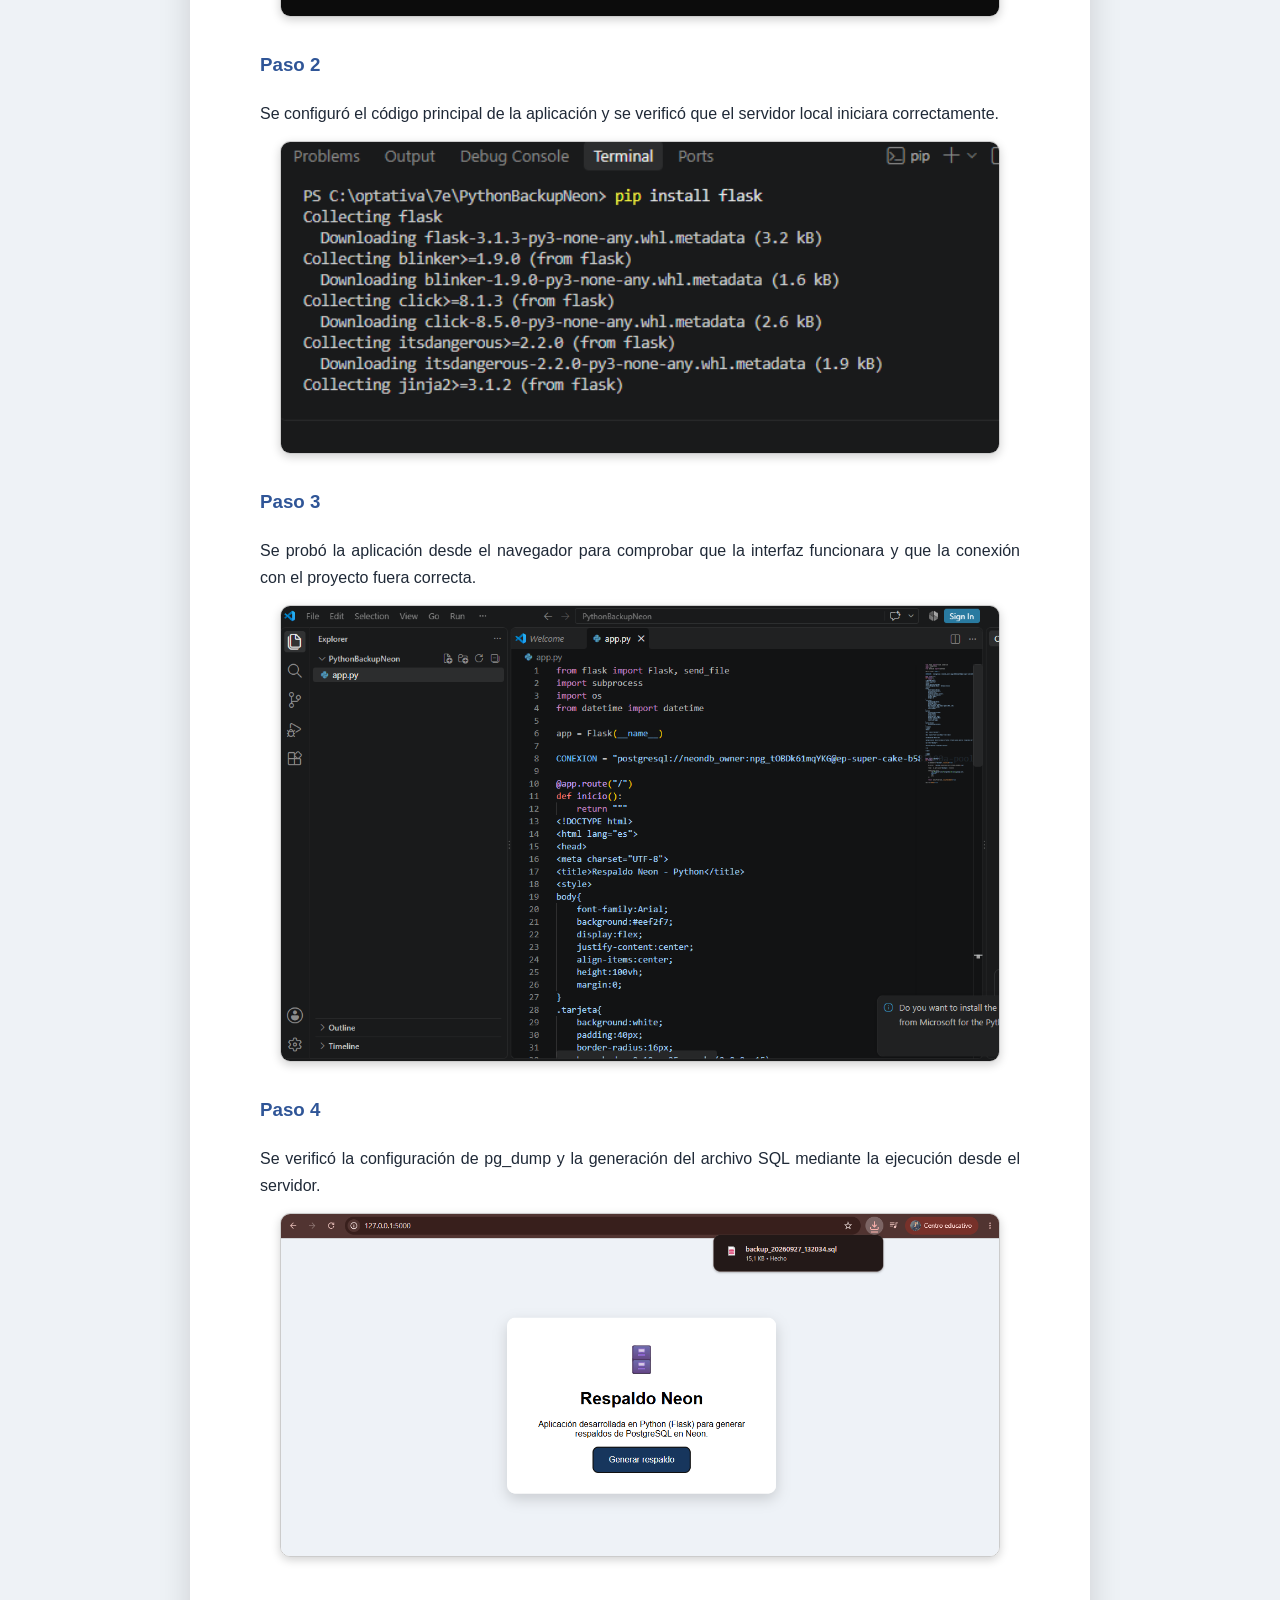
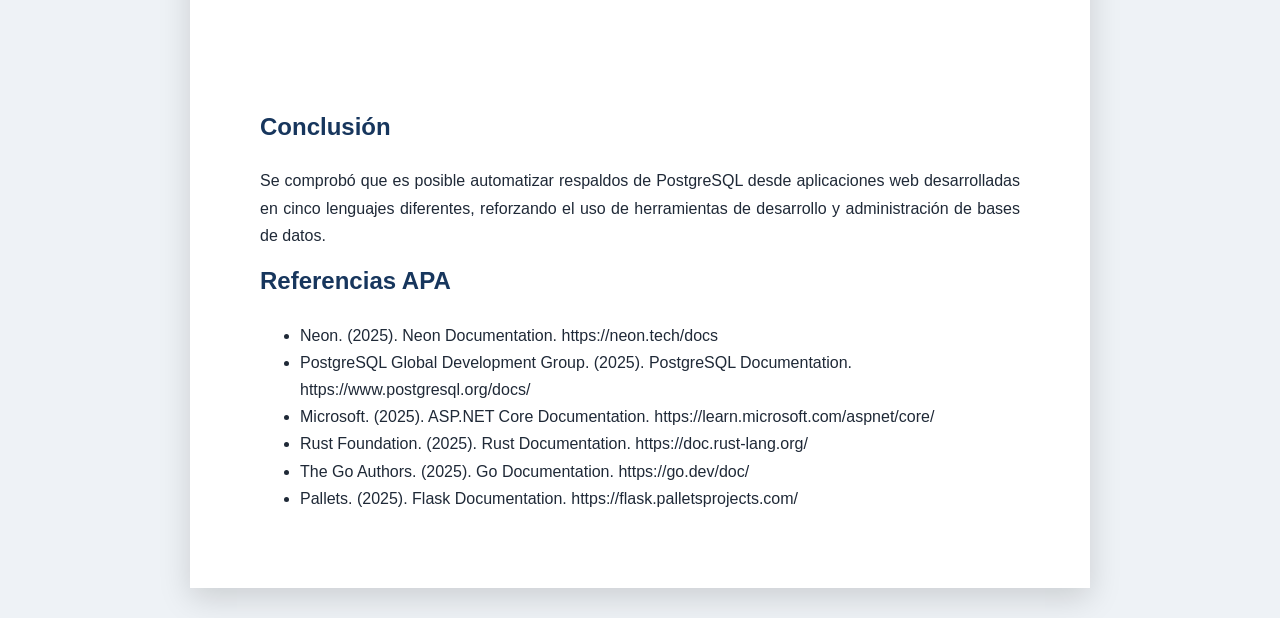
<file: reporte_5lenguajes/reporte_5lenguajes/index.html>
<!DOCTYPE html>
<html lang='es'>

<head>
    <meta charset='UTF-8'>
    <meta name='viewport' content='width=device-width, initial-scale=1'>
    <title>Reporte Neon</title>
    <link rel='stylesheet' href='styles.css'>
</head>

<body>
    <nav class='top'><a href='#portada'>Inicio</a><a href='#php'>PHP</a><a href='#dotnet'>.NET</a><a href='#go'>Go</a><a
            href='#rust'>Rust</a><a href='#python'>Python</a></nav>
    <main class='doc'>
        <section id='portada' class='page cover'><img src='img/logo utp.jpg' class='logo'>
            <h1>Universidad Tecnológica de Puebla</h1>
            <h2>TSU en Desarrollo de Software Multiplataforma</h2>
            <h1>Implementación de aplicaciones web para respaldar una base de datos en Neon</h1>
            <table class='datos'>
                <tr>
                    <td>Alumno</td>
                    <td>Duilio César Capilla Cuautle</td>
                </tr>
                <tr>
                    <td>Grupo</td>
                    <td>7°E</td>
                </tr>
                <tr>
                    <td>Periodo</td>
                    <td>2026</td>
                </tr>
            </table>
            <div class='req'>
                <h3>Contenido del reporte</h3>
                <ol>
                    <li>Portada</li>
                    <li>Índice</li>
                    <li>Introducción</li>
                    <li>Marco teórico con citas APA</li>
                    <li>Conclusión</li>
                    <li>Referencias bibliográficas APA</li>
                </ol>
            </div>
        </section>
        <section class='page'>
            <h2>Índice</h2>
            <ol>
                <li>Introducción</li>
                <li>Marco teórico</li>
                <li>Procedimiento detallado de la práctica</li><li>Conclusión</li><li>Referencias bibliográficas APA</li>
            </ol>
            <h2>Introducción</h2>
            <p>En esta práctica se desarrollaron cinco aplicaciones web para generar respaldos de una base de datos
                PostgreSQL alojada en Neon mediante pg_dump.</p>
            <h2>Marco teórico</h2>
            <p>PostgreSQL es un gestor de bases de datos relacional que incorpora la utilidad pg_dump para crear copias
                de seguridad lógicas. Neon proporciona PostgreSQL en la nube con conexiones seguras SSL. Cada lenguaje
                utilizado implementó una interfaz web con un botón que ejecuta el respaldo y descarga el archivo SQL.
            </p>
        </section>
        <section id='php' class='page'>
            <h2>Aplicación Web en PHP</h2>
            <h3>Paso 1</h3>
            <p>Se preparó el entorno de trabajo creando la estructura del proyecto y organizando los archivos necesarios para iniciar el desarrollo de la aplicación.</p><img
                src='img/paso 1 php.png' class='cap'>
            <h3>Paso 2</h3>
            <p>Se configuró el código principal de la aplicación y se verificó que el servidor local iniciara correctamente.</p><img
                src='img/paso 2  php.png' class='cap'>
            <h3>Paso 3</h3>
            <p>Se probó la aplicación desde el navegador para comprobar que la interfaz funcionara y que la conexión con el proyecto fuera correcta.</p><img
                src='img/paso 3 php.png' class='cap'>
            <h3>Paso 4</h3>
            <p>Se verificó la configuración de pg_dump y la generación del archivo SQL mediante la ejecución desde el servidor.</p><img
                src='img/paso 4 php.png' class='cap'>
            <h3>Paso 5</h3>
            <p>Se presionó el botón Generar respaldo y se confirmó la descarga automática del archivo SQL creado desde la base de datos de Neon.</p><img
                src='img/paso 5 php .png' class='cap'>
        </section>
        <section id='dotnet' class='page'>
            <h2>Aplicación Web en .NET</h2>
            <h3>Paso 1</h3>
            <p>Se preparó el entorno de trabajo creando la estructura del proyecto y organizando los archivos necesarios para iniciar el desarrollo de la aplicación.</p><img
                src='img/paso 1 net.png' class='cap'>
            <h3>Paso 2</h3>
            <p>Se configuró el código principal de la aplicación y se verificó que el servidor local iniciara correctamente.</p><img
                src='img/paso 2 net .png' class='cap'>
            <h3>Paso 3</h3>
            <p>Se probó la aplicación desde el navegador para comprobar que la interfaz funcionara y que la conexión con el proyecto fuera correcta.</p><img
                src='img/paso 3 net .png' class='cap'>
            <h3>Paso 4</h3>
            <p>Se verificó la configuración de pg_dump y la generación del archivo SQL mediante la ejecución desde el servidor.</p><img
                src='img/paso 4 net .png' class='cap'>
        </section>
        <section id='go' class='page'>
            <h2>Aplicación Web en Golang</h2>
            <h3>Paso 1</h3>
            <p>Se preparó el entorno de trabajo creando la estructura del proyecto y organizando los archivos necesarios para iniciar el desarrollo de la aplicación.</p><img
                src='img/paso 1 web .png' class='cap'>
            <h3>Paso 2</h3>
            <p>Se configuró el código principal de la aplicación y se verificó que el servidor local iniciara correctamente.</p><img
                src='img/paso 2 web.png' class='cap'>
            <h3>Paso 3</h3>
            <p>Se probó la aplicación desde el navegador para comprobar que la interfaz funcionara y que la conexión con el proyecto fuera correcta.</p><img
                src='img/paso 3 web .png' class='cap'>
            <h3>Paso 4</h3>
            <p>Se verificó la configuración de pg_dump y la generación del archivo SQL mediante la ejecución desde el servidor.</p><img
                src='img/paso 4 web.png' class='cap'>
            <h3>Paso 5</h3>
            <p>Se presionó el botón Generar respaldo y se confirmó la descarga automática del archivo SQL creado desde la base de datos de Neon.</p><img
                src='img/paso 5 web .png' class='cap'>
        </section>
        <section id='rust' class='page'>
            <h2>Aplicación Web en Rust</h2>
            <h3>Paso 1</h3>
            <p>Se preparó el entorno de trabajo creando la estructura del proyecto y organizando los archivos necesarios para iniciar el desarrollo de la aplicación.</p><img
                src='img/paso1 web rust.png' class='cap'>
            <h3>Paso 2</h3>
            <p>Se configuró el código principal de la aplicación y se verificó que el servidor local iniciara correctamente.</p><img
                src='img/paso 2 rust.png' class='cap'>
            <h3>Paso 3</h3>
            <p>Se probó la aplicación desde el navegador para comprobar que la interfaz funcionara y que la conexión con el proyecto fuera correcta.</p><img
                src='img/paso 3 rust.png' class='cap'>
            <h3>Paso 4</h3>
            <p>Se verificó la configuración de pg_dump y la generación del archivo SQL mediante la ejecución desde el servidor.</p><img
                src='img/paso 4 rust .png' class='cap'>
            <h3>Paso 5</h3>
            <p>Se presionó el botón Generar respaldo y se confirmó la descarga automática del archivo SQL creado desde la base de datos de Neon.</p><img
                src='img/paso 5 rust .png' class='cap'>
        </section>
        <section id='python' class='page'>
            <h2>Aplicación Web en Python</h2>
            <h3>Paso 1</h3>
            <p>Se preparó el entorno de trabajo creando la estructura del proyecto y organizando los archivos necesarios para iniciar el desarrollo de la aplicación.</p><img
                src='img/paso 1 Python.png' class='cap'>
            <h3>Paso 2</h3>
            <p>Se configuró el código principal de la aplicación y se verificó que el servidor local iniciara correctamente.</p><img
                src='img/paso 2 Python.png' class='cap'>
            <h3>Paso 3</h3>
            <p>Se probó la aplicación desde el navegador para comprobar que la interfaz funcionara y que la conexión con el proyecto fuera correcta.</p><img
                src='img/paso 3 Python.png' class='cap'>
            <h3>Paso 4</h3>
            <p>Se verificó la configuración de pg_dump y la generación del archivo SQL mediante la ejecución desde el servidor.</p><img
                src='img/paso 4 Python.png' class='cap'>
        </section>
        <section class='page'>
            <h2>Conclusión</h2>
            <p>Se comprobó que es posible automatizar respaldos de PostgreSQL desde aplicaciones web desarrolladas en
                cinco lenguajes diferentes, reforzando el uso de herramientas de desarrollo y administración de bases de
                datos.</p>
            <h2>Referencias APA</h2>
            <ul>
                <li>Neon. (2025). Neon Documentation. https://neon.tech/docs</li>
                <li>PostgreSQL Global Development Group. (2025). PostgreSQL Documentation. https://www.postgresql.org/docs/</li>
                <li>Microsoft. (2025). ASP.NET Core Documentation. https://learn.microsoft.com/aspnet/core/</li>
                <li>Rust Foundation. (2025). Rust Documentation. https://doc.rust-lang.org/</li>
                <li>The Go Authors. (2025). Go Documentation. https://go.dev/doc/</li>
                <li>Pallets. (2025). Flask Documentation. https://flask.palletsprojects.com/</li>
            </ul>
        </section>
    </main>
</body>

</html>
</file>
<file: ActividadLista/ActividadLista/styles.css>
:root{--navy:#17365d;--blue:#2f5597}
body{margin:0;background:#eef2f6;font-family:Arial,sans-serif;color:#1f2937;line-height:1.6}
.documento{max-width:920px;margin:24px auto;background:#fff;box-shadow:0 8px 24px rgba(0,0,0,.12)}
.portada,.pagina{padding:60px 70px}
.portada{text-align:center;border-top:18px solid var(--navy)}
h1,h2{color:var(--navy)}h3{color:var(--blue)}
.datos{width:80%;margin:25px auto;border-collapse:collapse}
.datos td{padding:8px;border-bottom:1px solid #ddd}
.paso{margin:26px 0}
.paso img{width:100%;max-width:760px;display:block;margin:12px auto;border:1px solid #ccc;box-shadow:0 2px 8px rgba(0,0,0,.15)}
pre{background:#111827;color:#fff;padding:16px;border-radius:8px}
</file>
<file: PracticaJsonDuilio/PracticaJsonDuilio/style.css>
/* =========================
   RESET
========================= */

*{
    margin:0;
    padding:0;
    box-sizing:border-box;
}

html{
    scroll-behavior:smooth;
}

body{
    font-family:"Segoe UI",Arial,sans-serif;
    background:#eef2f7;
    color:#222;
    line-height:1.6;
}

/* =========================
   BARRA SUPERIOR
========================= */

.barra-superior{
    position:sticky;
    top:0;
    z-index:1000;

    background:white;
    border-bottom:1px solid #d5dbe4;

    display:flex;
    justify-content:space-between;
    align-items:center;

    padding:14px 35px;
}

.titulo-barra{
    font-weight:bold;
    color:#173f66;
    font-size:18px;
}

/* =========================
   MENÚ
========================= */

.menu-principal{
    display:flex;
    gap:8px;
    flex-wrap:wrap;
}

.menu-principal a{

    text-decoration:none;

    color:#173f66;

    border:1px solid #ccd5e0;

    background:white;

    padding:8px 16px;

    border-radius:6px;

    font-size:13px;

    font-weight:bold;

    transition:.25s;
}

.menu-principal a:hover{

    background:#0b4f8a;

    color:white;
}

.menu-principal .activo{

    background:#0b4f8a;

    color:white;
}

/* =========================
   PORTADA
========================= */

.encabezado-principal{

    background:linear-gradient(180deg,#0b4f8a,#0a4275);

    color:white;
}

.portada-principal{

    max-width:900px;

    margin:auto;

    text-align:center;

    padding:55px 20px 60px;
}

.portada-principal img{

    width:130px;

    margin-bottom:20px;
}

.portada-principal h1{

    font-size:46px;

    margin-bottom:10px;
}

.subtitulo{

    font-size:18px;

    opacity:.95;

    margin-bottom:30px;
}

.datos-portada{

    background:rgba(255,255,255,.12);

    backdrop-filter:blur(5px);

    border:1px solid rgba(255,255,255,.2);

    border-radius:14px;

    padding:22px;

    text-align:left;

    max-width:620px;

    margin:auto;
}

.datos-portada p{

    margin:7px 0;
}

/* =========================
   CONTENIDO
========================= */

main{

    max-width:960px;

    margin:auto;

    padding:35px 20px 60px;
}

.tarjeta-reporte{

    background:white;

    border-radius:18px;

    padding:32px;

    margin-bottom:30px;

    box-shadow:0 8px 22px rgba(0,0,0,.08);

    border:1px solid #e3e8ef;
}

/* =========================
   ETIQUETA PASO
========================= */

.etiqueta-paso{

    display:inline-block;

    background:#d9ebff;

    color:#0b4f8a;

    border:1px solid #9ec8ff;

    padding:7px 16px;

    border-radius:999px;

    font-size:13px;

    font-weight:bold;

    margin-bottom:18px;
}

.tarjeta-reporte h2{

    color:#0b4f8a;

    margin-bottom:18px;

    font-size:30px;
}

.tarjeta-reporte p{

    margin-bottom:15px;
}

/* =========================
   FIGURAS
========================= */

.figura-practica{

    margin-top:22px;

    border:1px solid #d8dee7;

    border-radius:12px;

    overflow:hidden;

    background:#fafafa;
}

.figura-practica img{

    width:100%;

    display:block;
}

.figura-practica figcaption{

    background:white;

    border-top:1px solid #d8dee7;

    padding:14px;

    text-align:center;

    font-size:14px;

    color:#555;
}

/* =========================
   LISTAS
========================= */

ul{

    padding-left:22px;
}

li{

    margin-bottom:10px;
}

/* =========================
   CÓDIGO
========================= */

code{

    background:#eef2f7;

    padding:3px 7px;

    border-radius:5px;

    color:#0b4f8a;

    font-family:Consolas,monospace;
}

/* =========================
   RESPONSIVE
========================= */

@media(max-width:768px){

    .barra-superior{

        flex-direction:column;

        gap:12px;

        padding:15px;
    }

    .menu-principal{

        justify-content:center;
    }

    .portada-principal h1{

        font-size:34px;
    }

    .subtitulo{

        font-size:16px;
    }

    .tarjeta-reporte{

        padding:22px;
    }

    .tarjeta-reporte h2{

        font-size:25px;
    }
}
</file>
<file: reporte_5lenguajes/reporte_5lenguajes/styles.css>
*{box-sizing:border-box}body{margin:0;font-family:Arial,Helvetica,sans-serif;background:#eef2f6;color:#1f2937;line-height:1.7}.top{position:sticky;top:0;background:#17365d;padding:14px;text-align:center;z-index:1000;box-shadow:0 2px 10px rgba(0,0,0,.2)}.top a{color:#fff;text-decoration:none;margin:0 14px;font-weight:bold;padding:8px 12px;border-radius:8px}.top a:hover{background:#2f5597}.doc{max-width:900px;margin:30px auto;background:#fff;box-shadow:0 10px 30px rgba(0,0,0,.15)}.page{padding:60px 70px;page-break-after:always}.cover{text-align:center}.logo{width:170px;margin-bottom:15px}.datos{margin:25px auto;border-collapse:collapse;width:70%}.datos td{padding:10px;border-bottom:1px solid #ddd}.req{display:inline-block;margin-top:25px;text-align:left;background:#eef5ff;padding:18px;border-left:5px solid #17365d;border-radius:10px}h1,h2{color:#17365d;margin-top:0}h3{color:#2f5597;margin-top:32px}.cap{display:block;width:100%;max-width:720px;margin:14px auto 30px;border:1px solid #ccc;border-radius:10px;box-shadow:0 3px 10px rgba(0,0,0,.18)}p{text-align:justify;margin:12px 0}ol{padding-left:22px}@media(max-width:768px){.page{padding:35px 22px}.top a{display:inline-block;margin:4px}.datos{width:100%}}@media print{.top{display:none}body{background:#fff}.doc{margin:0;box-shadow:none}.page{padding:22mm 20mm}}
</file>
